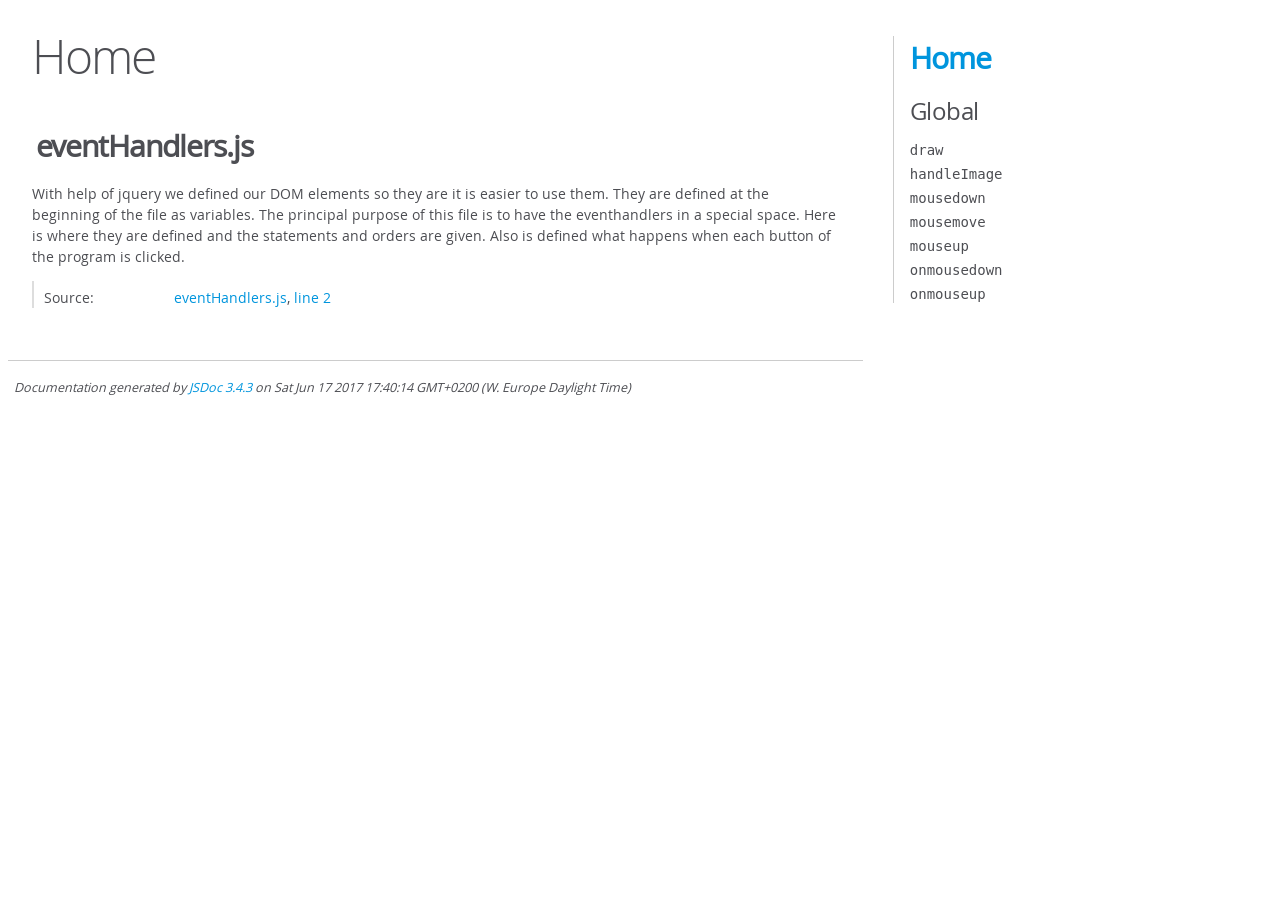
<file: js/JSDoc/Documentation eventHandlers.js/index.html>
<!DOCTYPE html>
<html lang="en">
<head>
    <meta charset="utf-8">
    <title>JSDoc: Home</title>

    <script src="scripts/prettify/prettify.js"> </script>
    <script src="scripts/prettify/lang-css.js"> </script>
    <!--[if lt IE 9]>
      <script src="//html5shiv.googlecode.com/svn/trunk/html5.js"></script>
    <![endif]-->
    <link type="text/css" rel="stylesheet" href="styles/prettify-tomorrow.css">
    <link type="text/css" rel="stylesheet" href="styles/jsdoc-default.css">
</head>

<body>

<div id="main">

    <h1 class="page-title">Home</h1>

    



    


    <h3> </h3>










    












<section>

<header>
    
        <h2>eventHandlers.js</h2>
        
    
</header>

<article>
    <div class="container-overview">
    
        
            <div class="description">With help of jquery we defined our DOM elements so they are it is easier to use them.
They are defined at the beginning of the file as variables.
The principal purpose of this file is to have the eventhandlers in a special space.
Here is where they are defined and the statements and orders are given.
Also is defined what happens when each button of the program is clicked.</div>
        

        


<dl class="details">

    

    

    

    

    

    

    

    

    

    

    

    

    
    <dt class="tag-source">Source:</dt>
    <dd class="tag-source"><ul class="dummy"><li>
        <a href="eventHandlers.js.html">eventHandlers.js</a>, <a href="eventHandlers.js.html#line2">line 2</a>
    </li></ul></dd>
    

    

    

    
</dl>


        
    
    </div>

    

    

    

     

    

    

    

    

    
</article>

</section>




</div>

<nav>
    <h2><a href="index.html">Home</a></h2><h3>Global</h3><ul><li><a href="global.html#draw">draw</a></li><li><a href="global.html#handleImage">handleImage</a></li><li><a href="global.html#mousedown">mousedown</a></li><li><a href="global.html#mousemove">mousemove</a></li><li><a href="global.html#mouseup">mouseup</a></li><li><a href="global.html#onmousedown">onmousedown</a></li><li><a href="global.html#onmouseup">onmouseup</a></li></ul>
</nav>

<br class="clear">

<footer>
    Documentation generated by <a href="https://github.com/jsdoc3/jsdoc">JSDoc 3.4.3</a> on Sat Jun 17 2017 17:40:14 GMT+0200 (W. Europe Daylight Time)
</footer>

<script> prettyPrint(); </script>
<script src="scripts/linenumber.js"> </script>
</body>
</html>
</file>
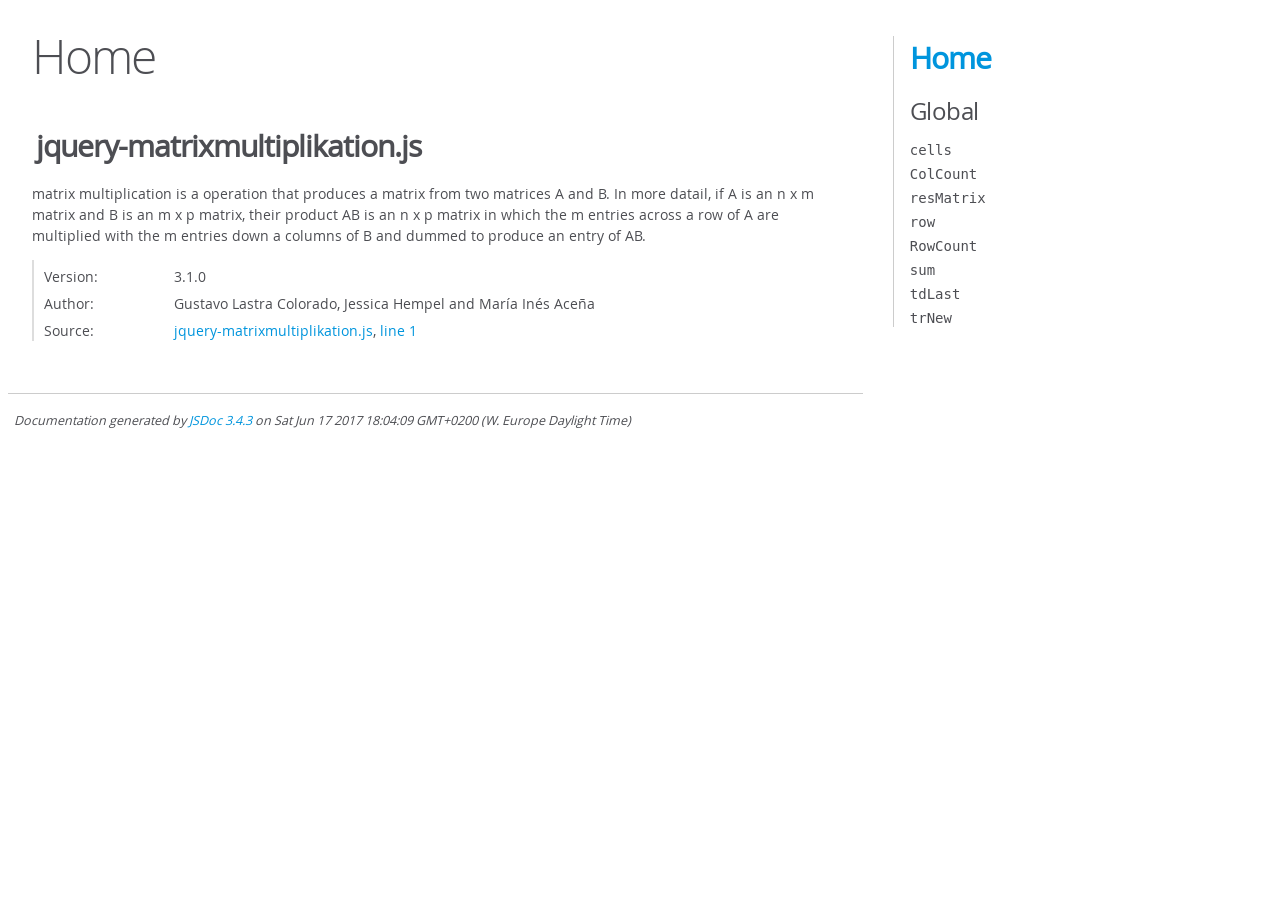
<file: js/JSDoc/Documentation jquery-matrixmultiplikation.js/index.html>
<!DOCTYPE html>
<html lang="en">
<head>
    <meta charset="utf-8">
    <title>JSDoc: Home</title>

    <script src="scripts/prettify/prettify.js"> </script>
    <script src="scripts/prettify/lang-css.js"> </script>
    <!--[if lt IE 9]>
      <script src="//html5shiv.googlecode.com/svn/trunk/html5.js"></script>
    <![endif]-->
    <link type="text/css" rel="stylesheet" href="styles/prettify-tomorrow.css">
    <link type="text/css" rel="stylesheet" href="styles/jsdoc-default.css">
</head>

<body>

<div id="main">

    <h1 class="page-title">Home</h1>

    



    


    <h3> </h3>










    












<section>

<header>
    
        <h2>jquery-matrixmultiplikation.js</h2>
        
    
</header>

<article>
    <div class="container-overview">
    
        
            <div class="description">matrix multiplication is a operation that produces a matrixfrom two matrices A and B. In  more datail, if A is an n x m matrix andB is an m x p matrix, their product AB is an n x p matrix in which them entries across a row of A are multiplied with the m entries down a columnsof B and dummed to produce an entry of AB.</div>
        

        


<dl class="details">

    
    <dt class="tag-version">Version:</dt>
    <dd class="tag-version"><ul class="dummy"><li>3.1.0</li></ul></dd>
    

    

    

    

    

    

    

    

    
    <dt class="tag-author">Author:</dt>
    <dd class="tag-author">
        <ul>
            <li>Gustavo Lastra Colorado, Jessica Hempel and María Inés Aceña</li>
        </ul>
    </dd>
    

    

    

    

    
    <dt class="tag-source">Source:</dt>
    <dd class="tag-source"><ul class="dummy"><li>
        <a href="jquery-matrixmultiplikation.js.html">jquery-matrixmultiplikation.js</a>, <a href="jquery-matrixmultiplikation.js.html#line1">line 1</a>
    </li></ul></dd>
    

    

    

    
</dl>


        
    
    </div>

    

    

    

     

    

    

    

    

    
</article>

</section>




</div>

<nav>
    <h2><a href="index.html">Home</a></h2><h3>Global</h3><ul><li><a href="global.html#cells">cells</a></li><li><a href="global.html#ColCount">ColCount</a></li><li><a href="global.html#resMatrix">resMatrix</a></li><li><a href="global.html#row">row</a></li><li><a href="global.html#RowCount">RowCount</a></li><li><a href="global.html#sum">sum</a></li><li><a href="global.html#tdLast">tdLast</a></li><li><a href="global.html#trNew">trNew</a></li></ul>
</nav>

<br class="clear">

<footer>
    Documentation generated by <a href="https://github.com/jsdoc3/jsdoc">JSDoc 3.4.3</a> on Sat Jun 17 2017 18:04:09 GMT+0200 (W. Europe Daylight Time)
</footer>

<script> prettyPrint(); </script>
<script src="scripts/linenumber.js"> </script>
</body>
</html>
</file>
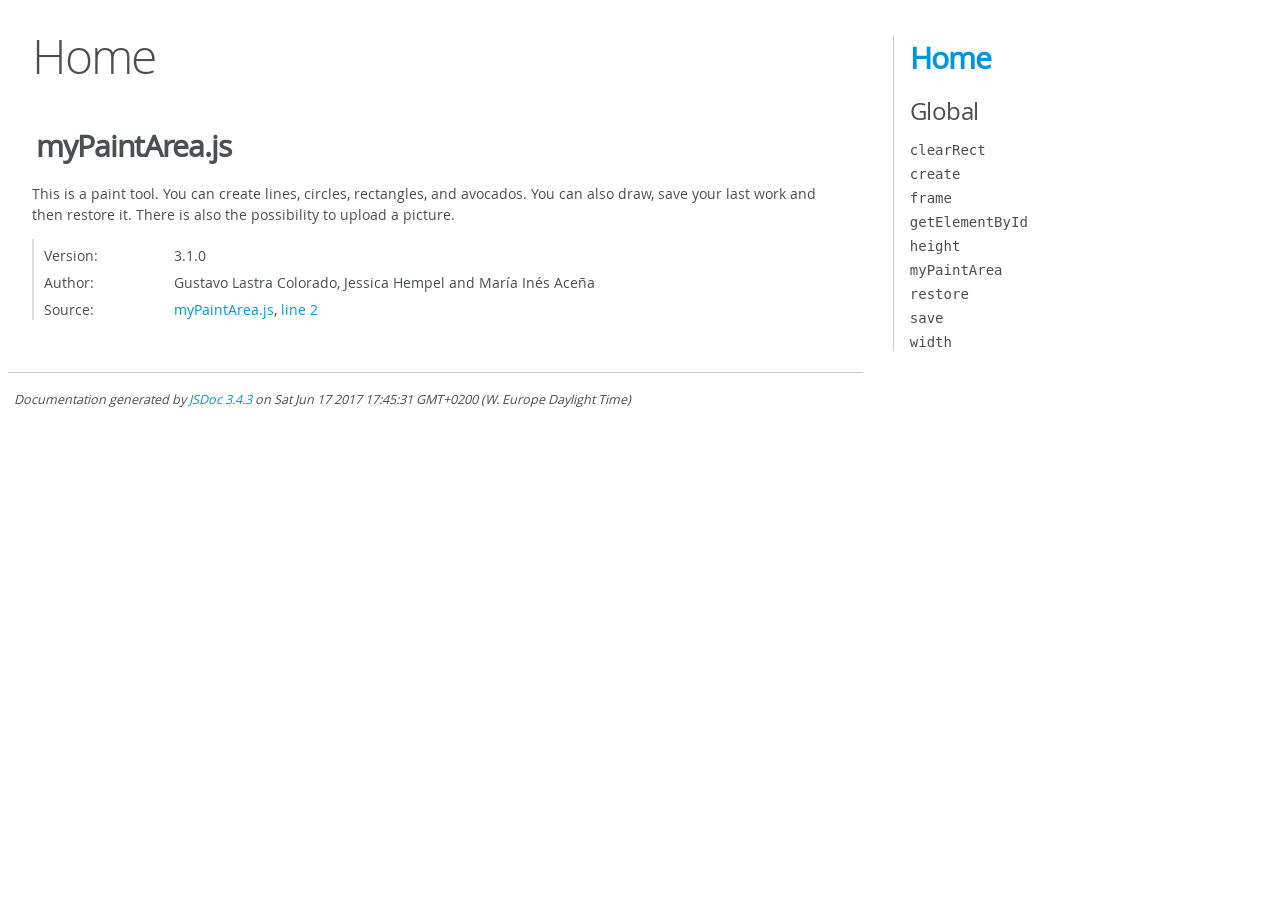
<file: js/JSDoc/Documentation myPaintArea.js/index.html>
<!DOCTYPE html>
<html lang="en">
<head>
    <meta charset="utf-8">
    <title>JSDoc: Home</title>

    <script src="scripts/prettify/prettify.js"> </script>
    <script src="scripts/prettify/lang-css.js"> </script>
    <!--[if lt IE 9]>
      <script src="//html5shiv.googlecode.com/svn/trunk/html5.js"></script>
    <![endif]-->
    <link type="text/css" rel="stylesheet" href="styles/prettify-tomorrow.css">
    <link type="text/css" rel="stylesheet" href="styles/jsdoc-default.css">
</head>

<body>

<div id="main">

    <h1 class="page-title">Home</h1>

    



    


    <h3> </h3>










    












<section>

<header>
    
        <h2>myPaintArea.js</h2>
        
    
</header>

<article>
    <div class="container-overview">
    
        
            <div class="description">This is a paint tool. You can create lines, circles, rectangles,
and avocados. You can also draw, save your last work and then restore it.
There is also the possibility to upload a picture.</div>
        

        


<dl class="details">

    
    <dt class="tag-version">Version:</dt>
    <dd class="tag-version"><ul class="dummy"><li>3.1.0</li></ul></dd>
    

    

    

    

    

    

    

    

    
    <dt class="tag-author">Author:</dt>
    <dd class="tag-author">
        <ul>
            <li>Gustavo Lastra Colorado, Jessica Hempel and María Inés Aceña</li>
        </ul>
    </dd>
    

    

    

    

    
    <dt class="tag-source">Source:</dt>
    <dd class="tag-source"><ul class="dummy"><li>
        <a href="myPaintArea.js.html">myPaintArea.js</a>, <a href="myPaintArea.js.html#line2">line 2</a>
    </li></ul></dd>
    

    

    

    
</dl>


        
    
    </div>

    

    

    

     

    

    

    

    

    
</article>

</section>




</div>

<nav>
    <h2><a href="index.html">Home</a></h2><h3>Global</h3><ul><li><a href="global.html#clearRect">clearRect</a></li><li><a href="global.html#create">create</a></li><li><a href="global.html#frame">frame</a></li><li><a href="global.html#getElementById">getElementById</a></li><li><a href="global.html#height">height</a></li><li><a href="global.html#myPaintArea">myPaintArea</a></li><li><a href="global.html#restore">restore</a></li><li><a href="global.html#save">save</a></li><li><a href="global.html#width">width</a></li></ul>
</nav>

<br class="clear">

<footer>
    Documentation generated by <a href="https://github.com/jsdoc3/jsdoc">JSDoc 3.4.3</a> on Sat Jun 17 2017 17:45:31 GMT+0200 (W. Europe Daylight Time)
</footer>

<script> prettyPrint(); </script>
<script src="scripts/linenumber.js"> </script>
</body>
</html>
</file>
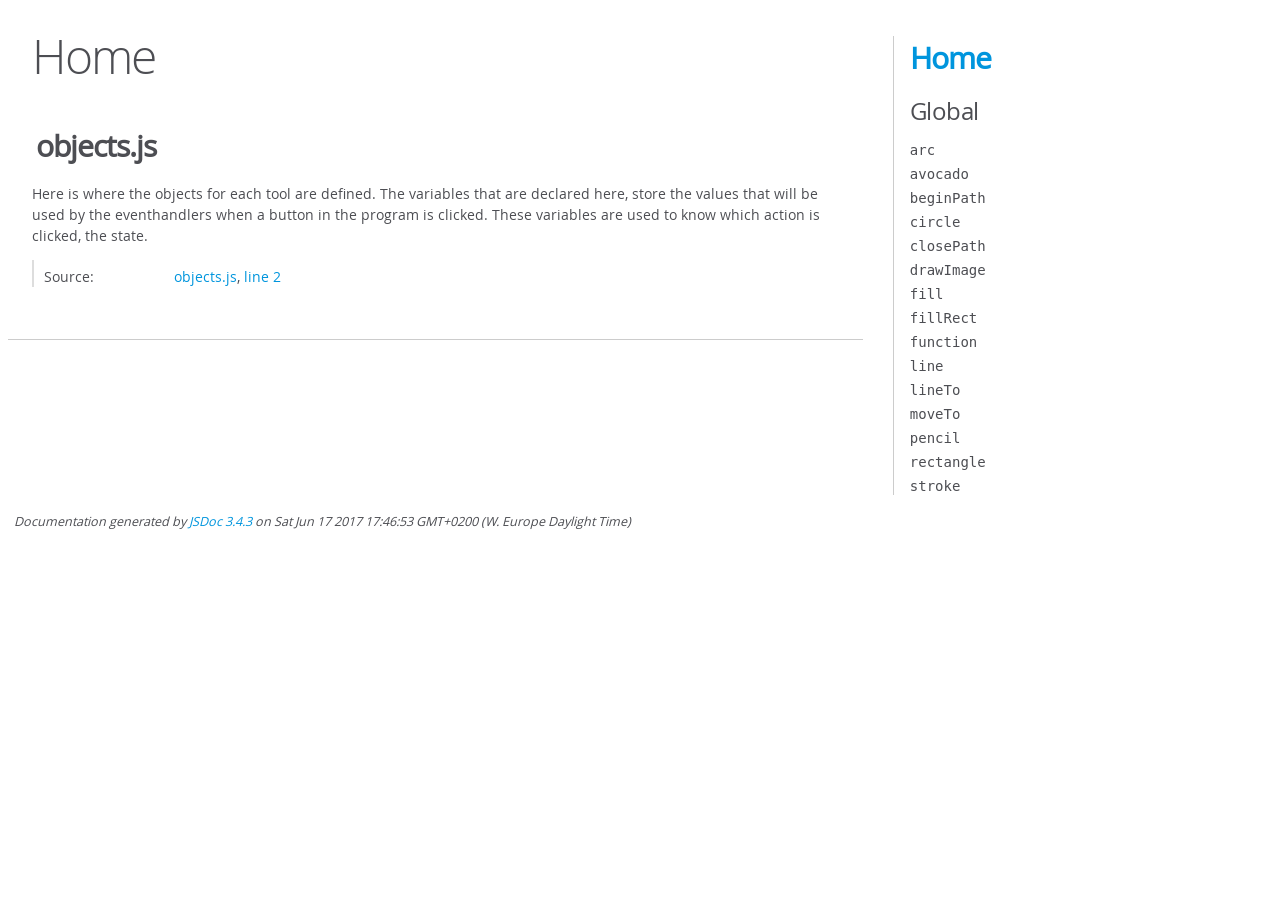
<file: js/JSDoc/Documentation objects.js/index.html>
<!DOCTYPE html>
<html lang="en">
<head>
    <meta charset="utf-8">
    <title>JSDoc: Home</title>

    <script src="scripts/prettify/prettify.js"> </script>
    <script src="scripts/prettify/lang-css.js"> </script>
    <!--[if lt IE 9]>
      <script src="//html5shiv.googlecode.com/svn/trunk/html5.js"></script>
    <![endif]-->
    <link type="text/css" rel="stylesheet" href="styles/prettify-tomorrow.css">
    <link type="text/css" rel="stylesheet" href="styles/jsdoc-default.css">
</head>

<body>

<div id="main">

    <h1 class="page-title">Home</h1>

    



    


    <h3> </h3>










    












<section>

<header>
    
        <h2>objects.js</h2>
        
    
</header>

<article>
    <div class="container-overview">
    
        
            <div class="description">Here is where the objects for each tool are defined.
The variables that are declared here, store the values that will be used
by the eventhandlers when a button in the program is clicked. These variables
are used to know which action is clicked, the state.</div>
        

        


<dl class="details">

    

    

    

    

    

    

    

    

    

    

    

    

    
    <dt class="tag-source">Source:</dt>
    <dd class="tag-source"><ul class="dummy"><li>
        <a href="objects.js.html">objects.js</a>, <a href="objects.js.html#line2">line 2</a>
    </li></ul></dd>
    

    

    

    
</dl>


        
    
    </div>

    

    

    

     

    

    

    

    

    
</article>

</section>




</div>

<nav>
    <h2><a href="index.html">Home</a></h2><h3>Global</h3><ul><li><a href="global.html#arc">arc</a></li><li><a href="global.html#avocado">avocado</a></li><li><a href="global.html#beginPath">beginPath</a></li><li><a href="global.html#circle">circle</a></li><li><a href="global.html#closePath">closePath</a></li><li><a href="global.html#drawImage">drawImage</a></li><li><a href="global.html#fill">fill</a></li><li><a href="global.html#fillRect">fillRect</a></li><li><a href="global.html#function">function</a></li><li><a href="global.html#line">line</a></li><li><a href="global.html#lineTo">lineTo</a></li><li><a href="global.html#moveTo">moveTo</a></li><li><a href="global.html#pencil">pencil</a></li><li><a href="global.html#rectangle">rectangle</a></li><li><a href="global.html#stroke">stroke</a></li></ul>
</nav>

<br class="clear">

<footer>
    Documentation generated by <a href="https://github.com/jsdoc3/jsdoc">JSDoc 3.4.3</a> on Sat Jun 17 2017 17:46:53 GMT+0200 (W. Europe Daylight Time)
</footer>

<script> prettyPrint(); </script>
<script src="scripts/linenumber.js"> </script>
</body>
</html>
</file>
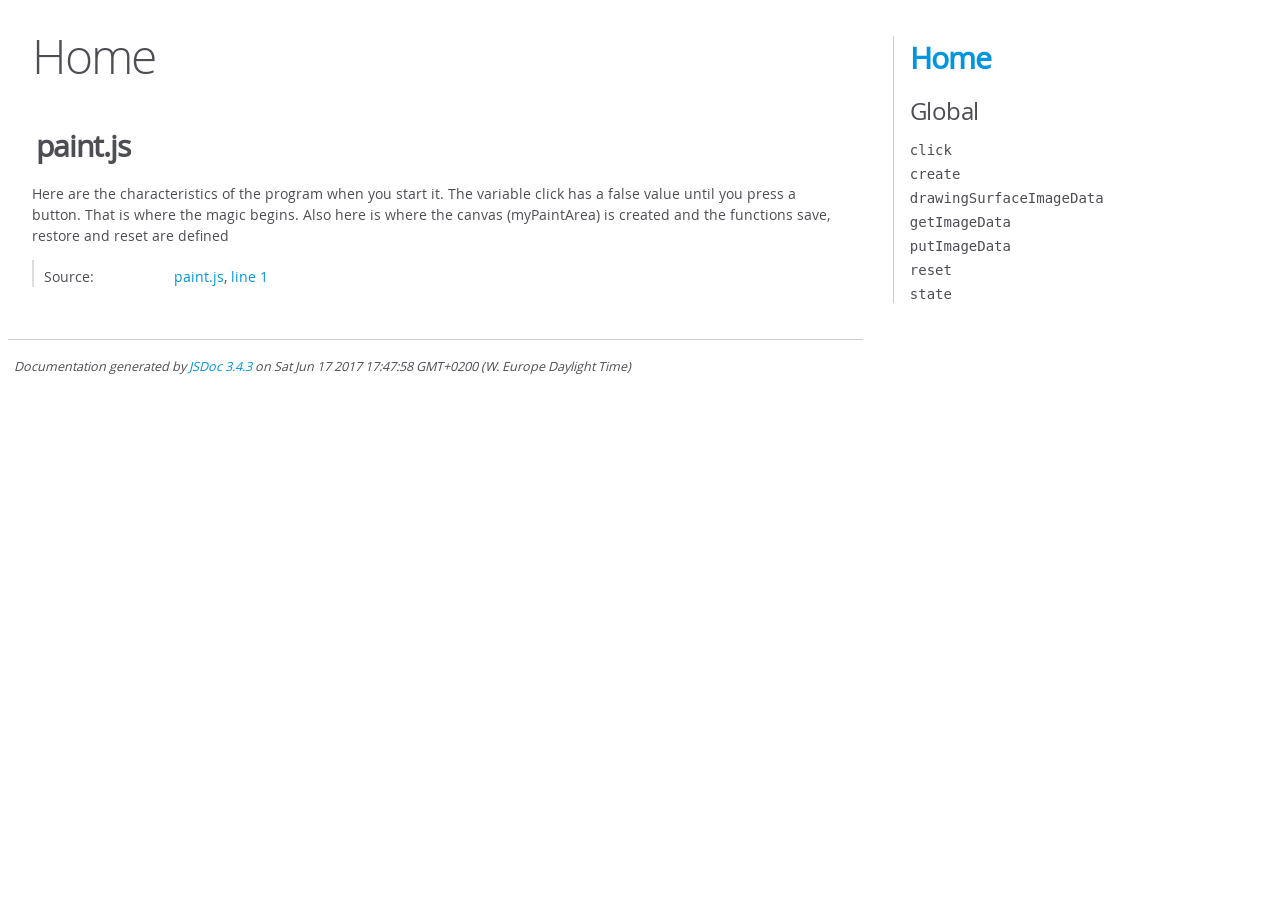
<file: js/JSDoc/Documentation paint.js/index.html>
<!DOCTYPE html>
<html lang="en">
<head>
    <meta charset="utf-8">
    <title>JSDoc: Home</title>

    <script src="scripts/prettify/prettify.js"> </script>
    <script src="scripts/prettify/lang-css.js"> </script>
    <!--[if lt IE 9]>
      <script src="//html5shiv.googlecode.com/svn/trunk/html5.js"></script>
    <![endif]-->
    <link type="text/css" rel="stylesheet" href="styles/prettify-tomorrow.css">
    <link type="text/css" rel="stylesheet" href="styles/jsdoc-default.css">
</head>

<body>

<div id="main">

    <h1 class="page-title">Home</h1>

    



    


    <h3> </h3>










    












<section>

<header>
    
        <h2>paint.js</h2>
        
    
</header>

<article>
    <div class="container-overview">
    
        
            <div class="description">Here are the characteristics of the program when you start it.
The variable click has a false value until you press a button. That is where the
magic begins.

Also here is where the canvas (myPaintArea) is created and
the functions save, restore and reset are defined</div>
        

        


<dl class="details">

    

    

    

    

    

    

    

    

    

    

    

    

    
    <dt class="tag-source">Source:</dt>
    <dd class="tag-source"><ul class="dummy"><li>
        <a href="paint.js.html">paint.js</a>, <a href="paint.js.html#line1">line 1</a>
    </li></ul></dd>
    

    

    

    
</dl>


        
    
    </div>

    

    

    

     

    

    

    

    

    
</article>

</section>




</div>

<nav>
    <h2><a href="index.html">Home</a></h2><h3>Global</h3><ul><li><a href="global.html#click">click</a></li><li><a href="global.html#create">create</a></li><li><a href="global.html#drawingSurfaceImageData">drawingSurfaceImageData</a></li><li><a href="global.html#getImageData">getImageData</a></li><li><a href="global.html#putImageData">putImageData</a></li><li><a href="global.html#reset">reset</a></li><li><a href="global.html#state">state</a></li></ul>
</nav>

<br class="clear">

<footer>
    Documentation generated by <a href="https://github.com/jsdoc3/jsdoc">JSDoc 3.4.3</a> on Sat Jun 17 2017 17:47:58 GMT+0200 (W. Europe Daylight Time)
</footer>

<script> prettyPrint(); </script>
<script src="scripts/linenumber.js"> </script>
</body>
</html>
</file>
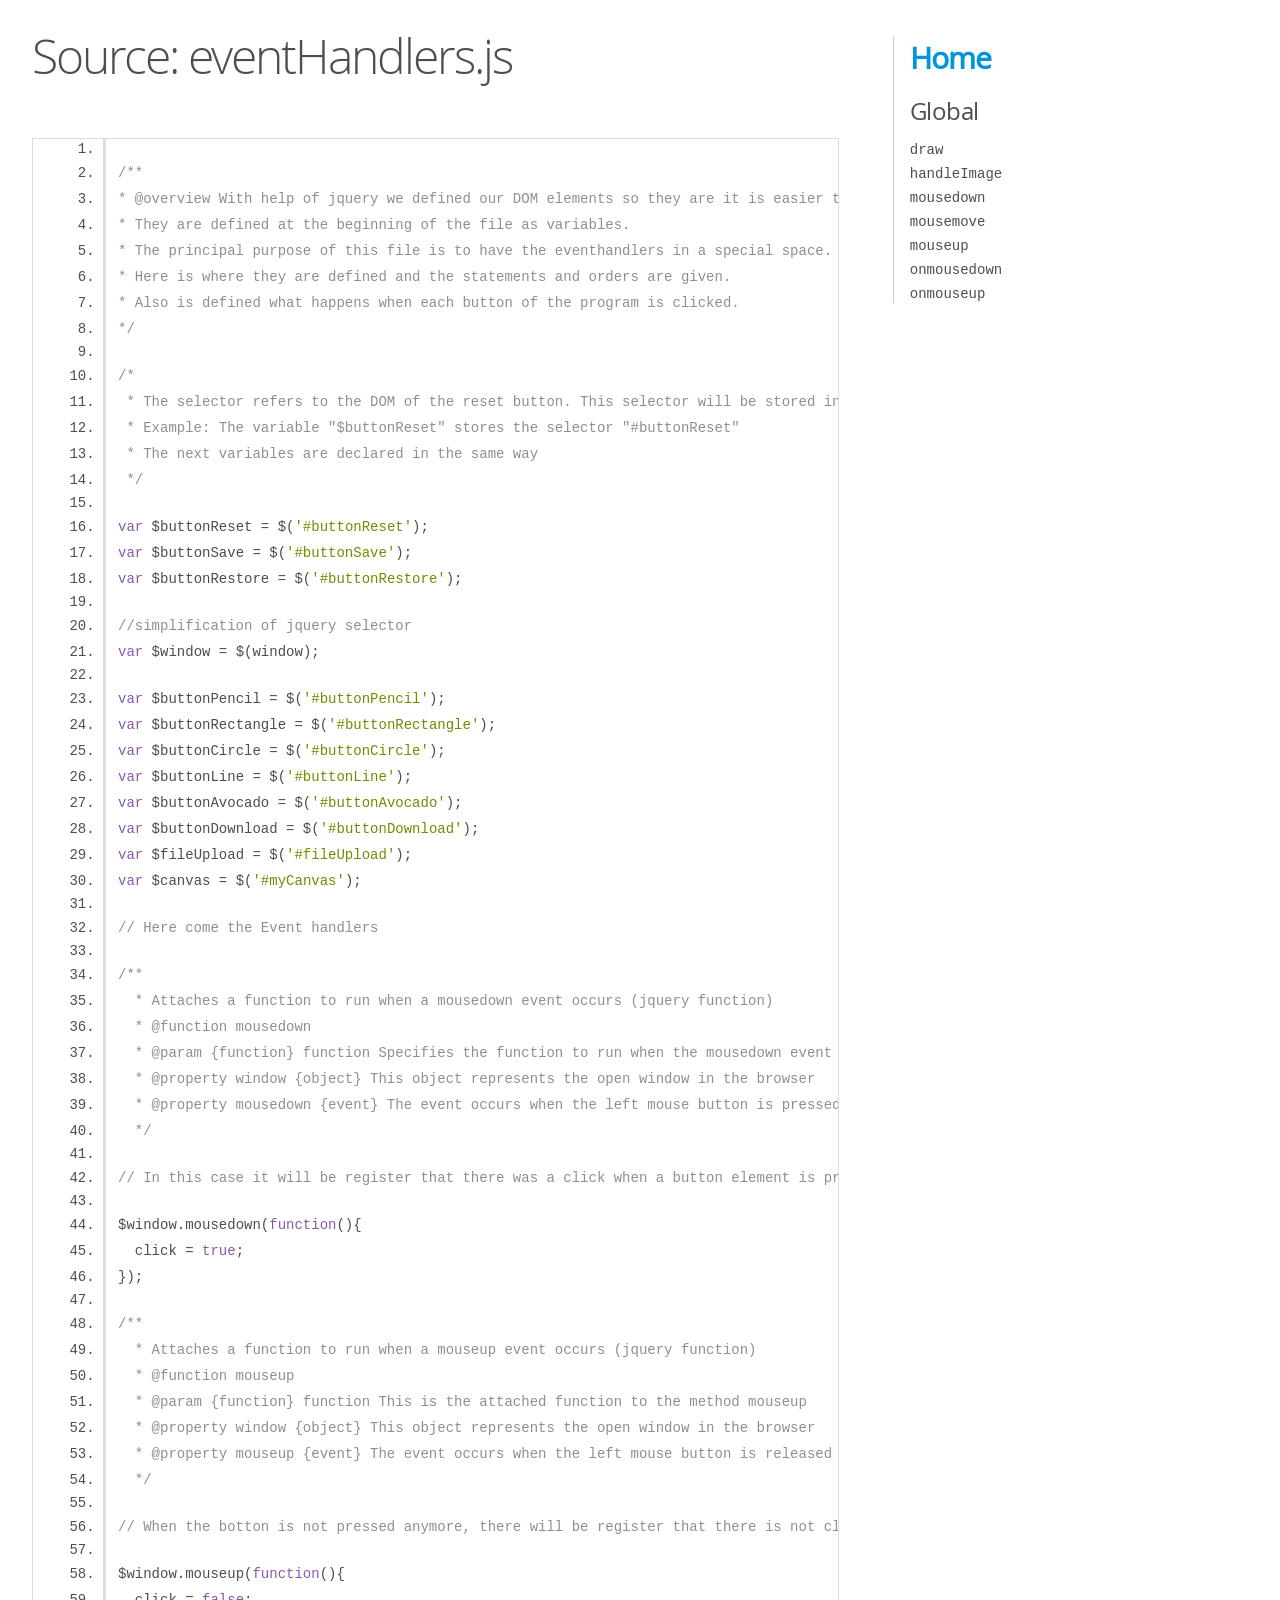
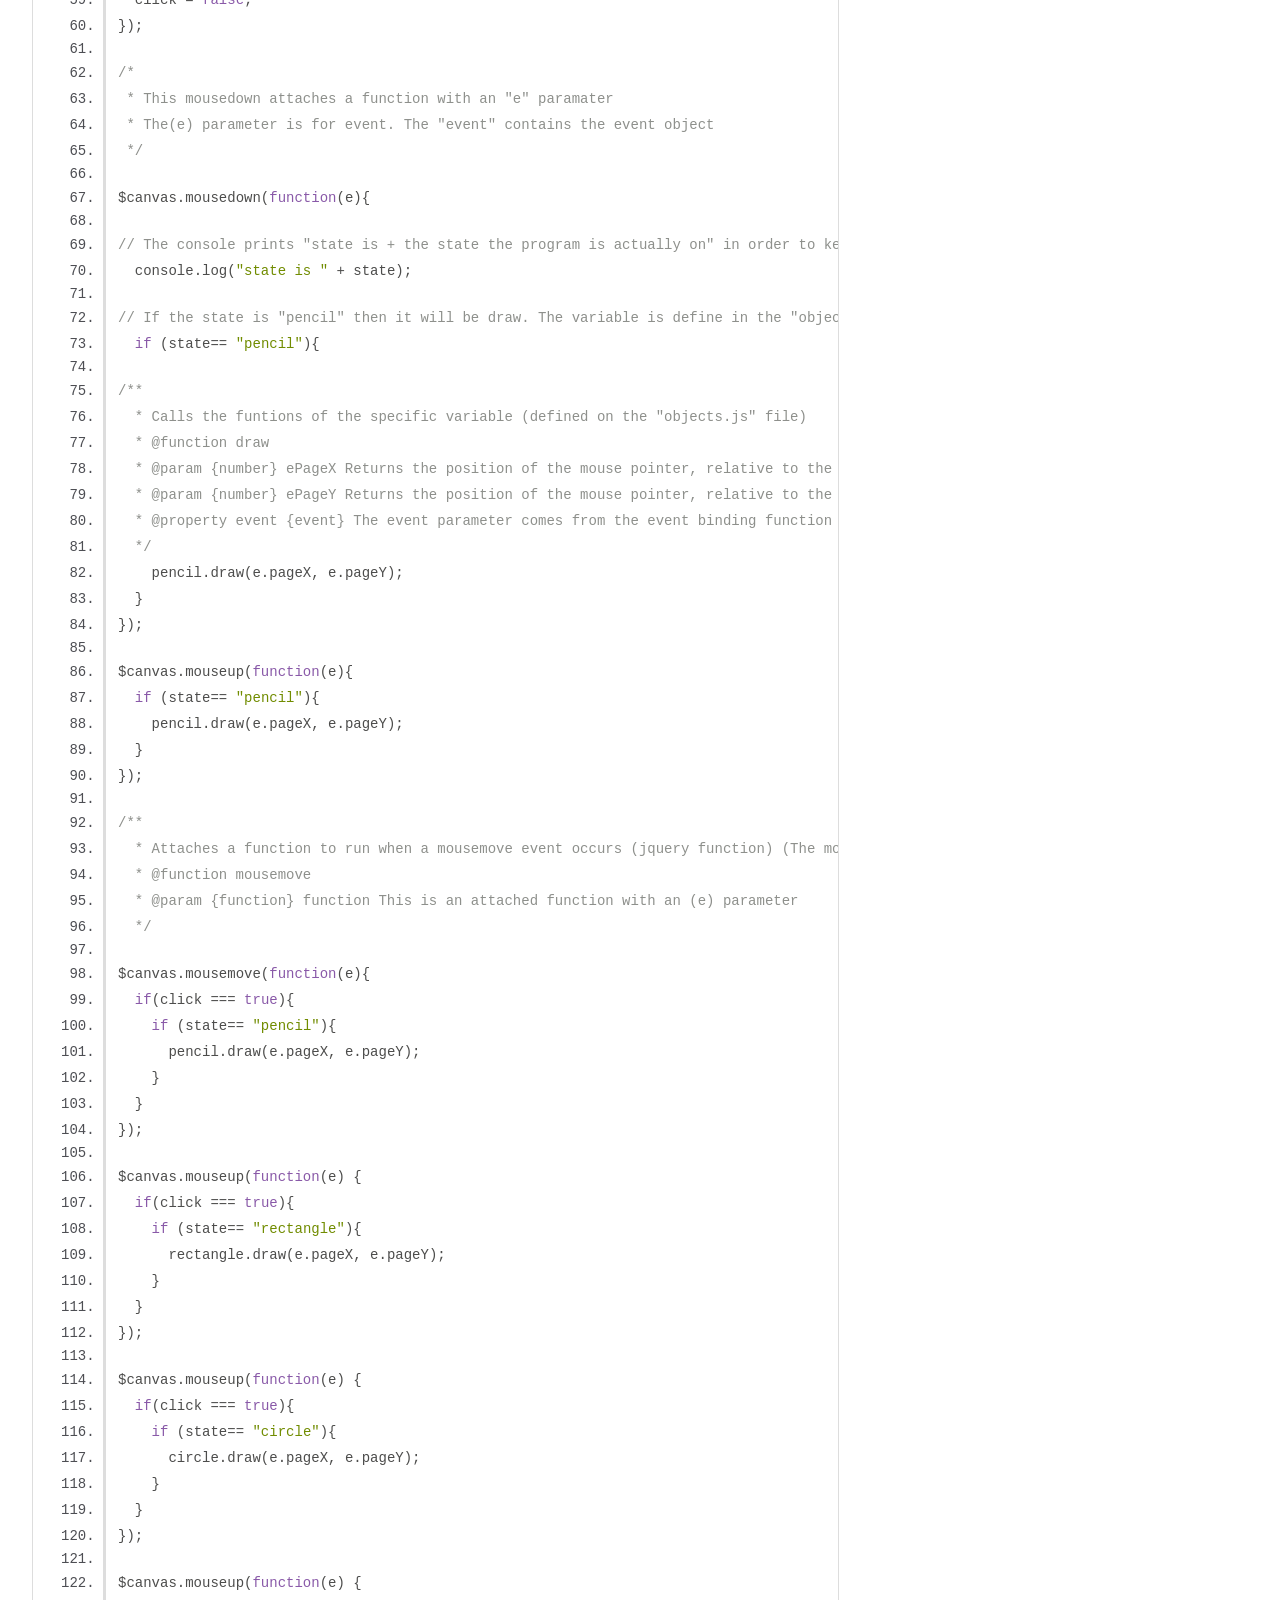
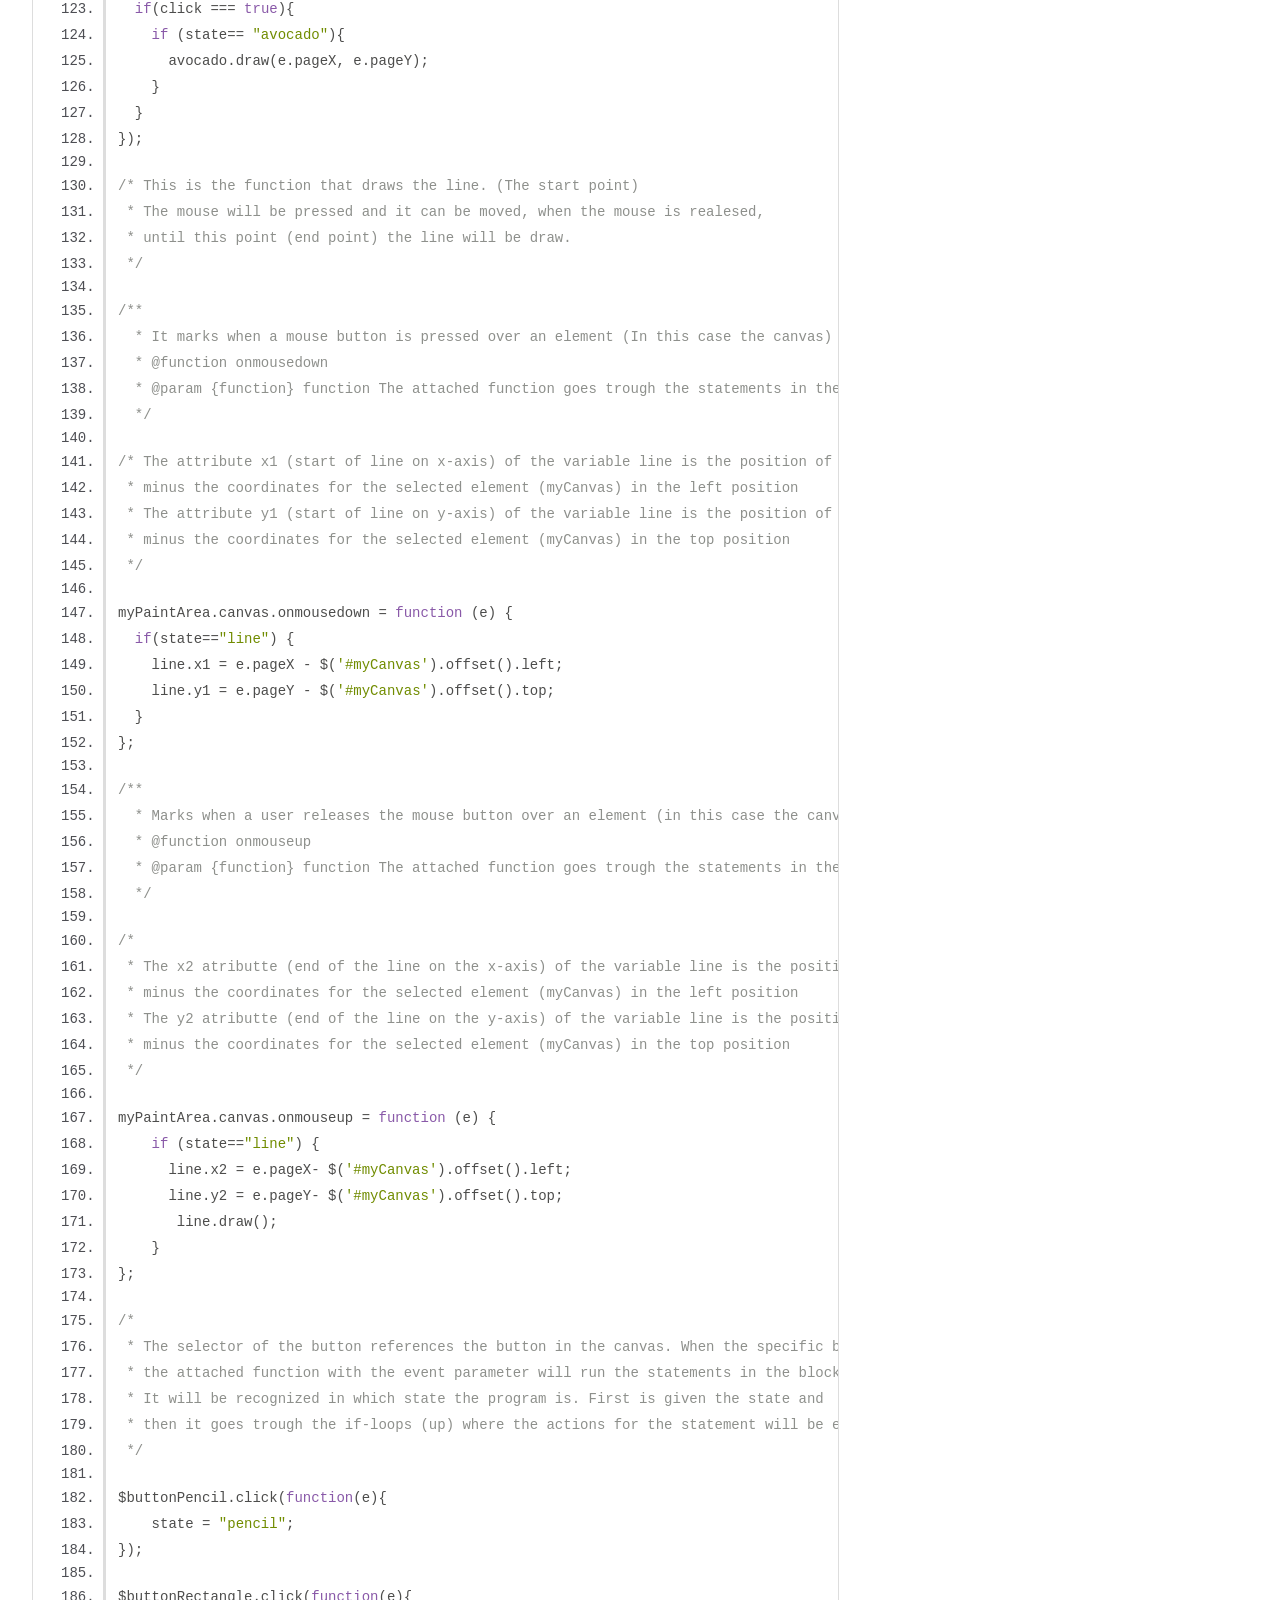
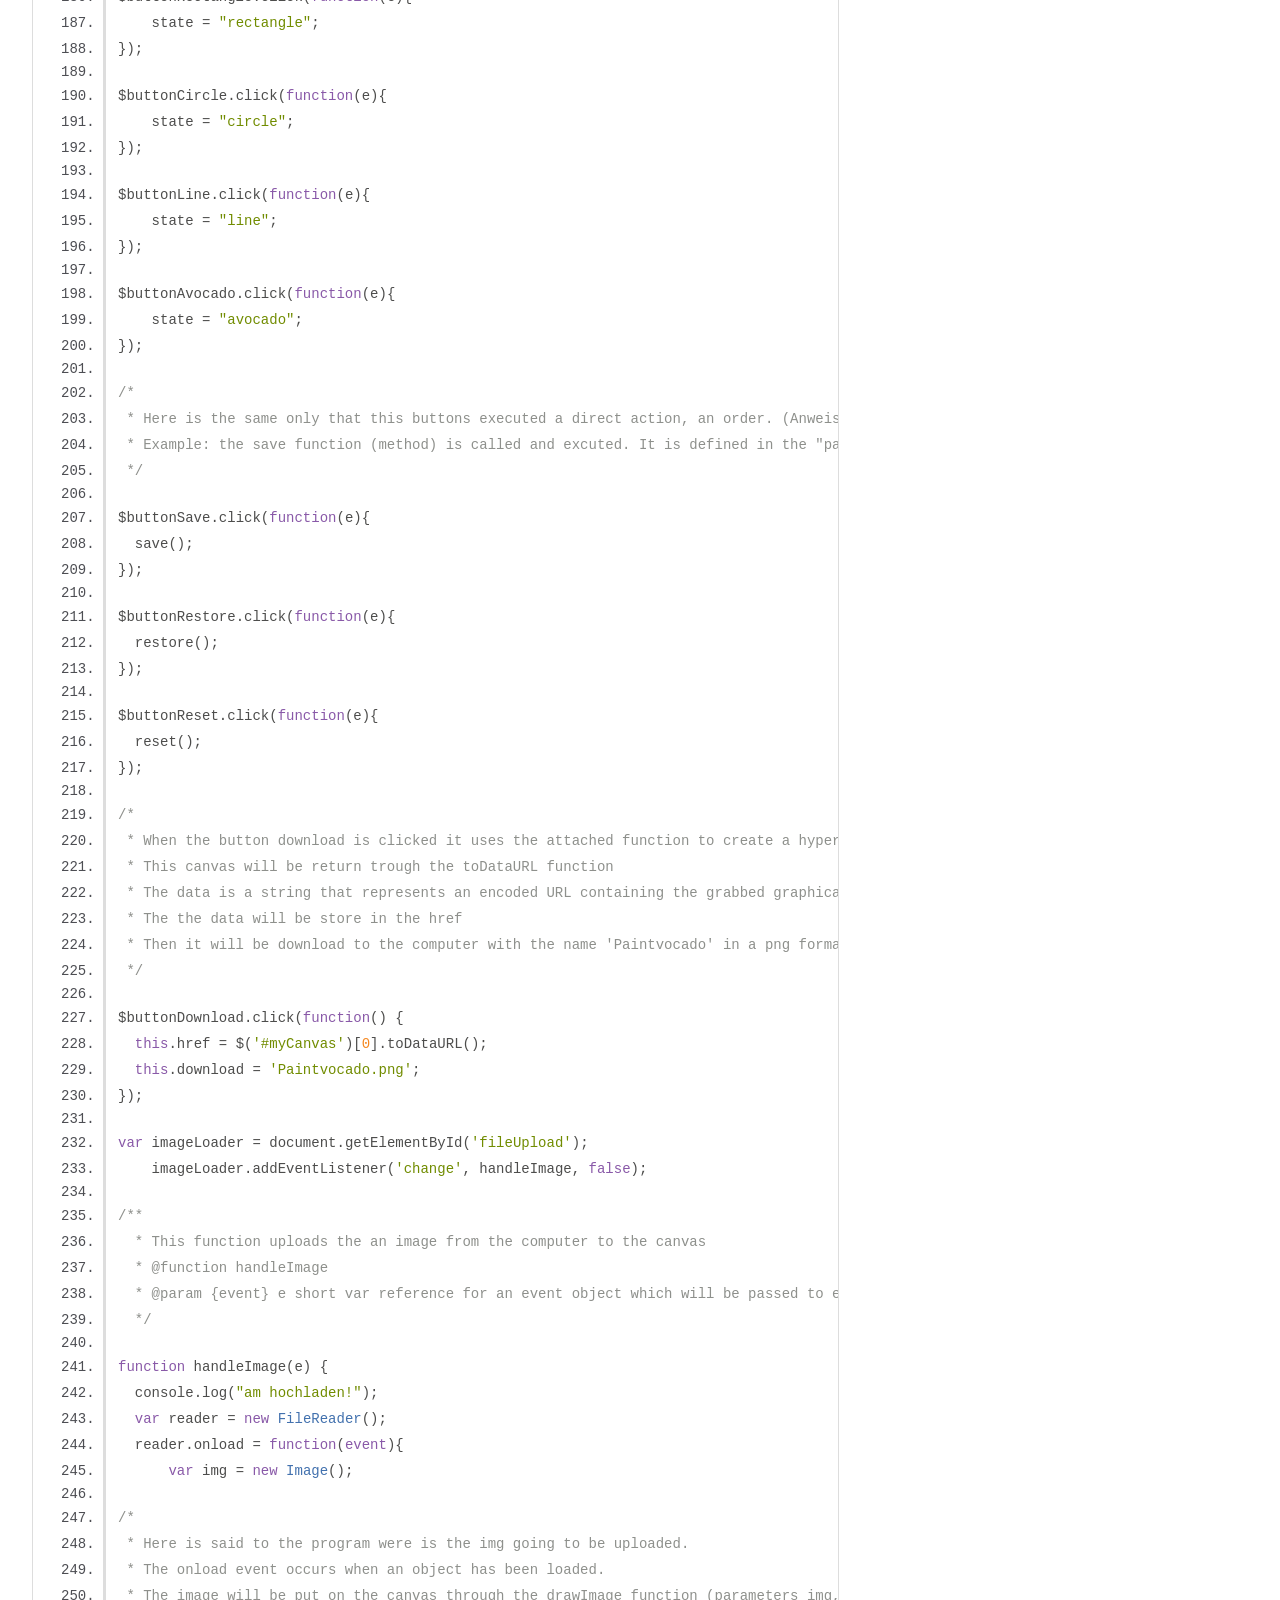
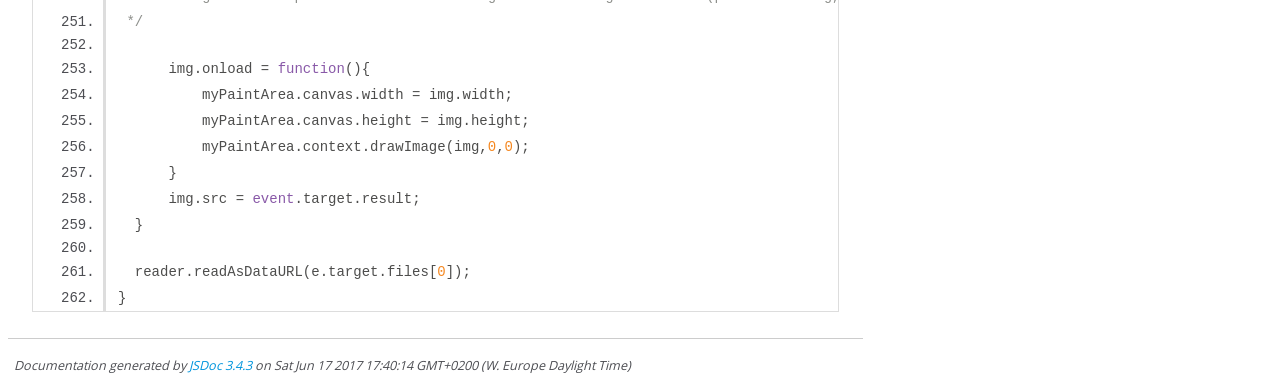
<file: js/JSDoc/Documentation eventHandlers.js/eventHandlers.js.html>
<!DOCTYPE html>
<html lang="en">
<head>
    <meta charset="utf-8">
    <title>JSDoc: Source: eventHandlers.js</title>

    <script src="scripts/prettify/prettify.js"> </script>
    <script src="scripts/prettify/lang-css.js"> </script>
    <!--[if lt IE 9]>
      <script src="//html5shiv.googlecode.com/svn/trunk/html5.js"></script>
    <![endif]-->
    <link type="text/css" rel="stylesheet" href="styles/prettify-tomorrow.css">
    <link type="text/css" rel="stylesheet" href="styles/jsdoc-default.css">
</head>

<body>

<div id="main">

    <h1 class="page-title">Source: eventHandlers.js</h1>

    



    
    <section>
        <article>
            <pre class="prettyprint source linenums"><code>
/**
* @overview With help of jquery we defined our DOM elements so they are it is easier to use them.
* They are defined at the beginning of the file as variables.
* The principal purpose of this file is to have the eventhandlers in a special space.
* Here is where they are defined and the statements and orders are given.
* Also is defined what happens when each button of the program is clicked.
*/

/*
 * The selector refers to the DOM of the reset button. This selector will be stored in the variable
 * Example: The variable "$buttonReset" stores the selector "#buttonReset"
 * The next variables are declared in the same way
 */

var $buttonReset = $('#buttonReset');
var $buttonSave = $('#buttonSave');
var $buttonRestore = $('#buttonRestore');

//simplification of jquery selector
var $window = $(window);

var $buttonPencil = $('#buttonPencil');
var $buttonRectangle = $('#buttonRectangle');
var $buttonCircle = $('#buttonCircle');
var $buttonLine = $('#buttonLine');
var $buttonAvocado = $('#buttonAvocado');
var $buttonDownload = $('#buttonDownload');
var $fileUpload = $('#fileUpload');
var $canvas = $('#myCanvas');

// Here come the Event handlers

/**
  * Attaches a function to run when a mousedown event occurs (jquery function)
  * @function mousedown
  * @param {function} function Specifies the function to run when the mousedown event is triggered
  * @property window {object} This object represents the open window in the browser
  * @property mousedown {event} The event occurs when the left mouse button is pressed over the selected element
  */

// In this case it will be register that there was a click when a button element is pressed

$window.mousedown(function(){
  click = true;
});

/**
  * Attaches a function to run when a mouseup event occurs (jquery function)
  * @function mouseup
  * @param {function} function This is the attached function to the method mouseup
  * @property window {object} This object represents the open window in the browser
  * @property mouseup {event} The event occurs when the left mouse button is released over the selected element
  */

// When the botton is not pressed anymore, there will be register that there is not click anymore = false

$window.mouseup(function(){
  click = false;
});

/*
 * This mousedown attaches a function with an "e" paramater
 * The(e) parameter is for event. The "event" contains the event object
 */

$canvas.mousedown(function(e){

// The console prints "state is + the state the program is actually on" in order to keep track if the function works or not
  console.log("state is " + state);

// If the state is "pencil" then it will be draw. The variable is define in the "objects.js" file
  if (state== "pencil"){

/**
  * Calls the funtions of the specific variable (defined on the "objects.js" file)
  * @function draw
  * @param {number} ePageX Returns the position of the mouse pointer, relative to the left edge of the document
  * @param {number} ePageY Returns the position of the mouse pointer, relative to the top edge of the document
  * @property event {event} The event parameter comes from the event binding function
  */
    pencil.draw(e.pageX, e.pageY);
  }
});

$canvas.mouseup(function(e){
  if (state== "pencil"){
    pencil.draw(e.pageX, e.pageY);
  }
});

/**
  * Attaches a function to run when a mousemove event occurs (jquery function) (The mousemove event occurs whenever the mouse pointer moves within the selected element)
  * @function mousemove
  * @param {function} function This is an attached function with an (e) parameter
  */

$canvas.mousemove(function(e){
  if(click === true){
    if (state== "pencil"){
      pencil.draw(e.pageX, e.pageY);
    }
  }
});

$canvas.mouseup(function(e) {
  if(click === true){
    if (state== "rectangle"){
      rectangle.draw(e.pageX, e.pageY);
    }
  }
});

$canvas.mouseup(function(e) {
  if(click === true){
    if (state== "circle"){
      circle.draw(e.pageX, e.pageY);
    }
  }
});

$canvas.mouseup(function(e) {
  if(click === true){
    if (state== "avocado"){
      avocado.draw(e.pageX, e.pageY);
    }
  }
});

/* This is the function that draws the line. (The start point)
 * The mouse will be pressed and it can be moved, when the mouse is realesed,
 * until this point (end point) the line will be draw.
 */

/**
  * It marks when a mouse button is pressed over an element (In this case the canvas)
  * @function onmousedown
  * @param {function} function The attached function goes trough the statements in the block and has the value of the event
  */

/* The attribute x1 (start of line on x-axis) of the variable line is the position of the mouse pointer, relative to the left edge of the document
 * minus the coordinates for the selected element (myCanvas) in the left position
 * The attribute y1 (start of line on y-axis) of the variable line is the position of the mouse pointer, relative to the top edge of the document
 * minus the coordinates for the selected element (myCanvas) in the top position
 */

myPaintArea.canvas.onmousedown = function (e) {
  if(state=="line") {
    line.x1 = e.pageX - $('#myCanvas').offset().left;
    line.y1 = e.pageY - $('#myCanvas').offset().top;
  }
};

/**
  * Marks when a user releases the mouse button over an element (in this case the canvas)
  * @function onmouseup
  * @param {function} function The attached function goes trough the statements in the block and has the value of the event
  */

/*
 * The x2 atributte (end of the line on the x-axis) of the variable line is the position of the mouse pointer (relative to the left edge)
 * minus the coordinates for the selected element (myCanvas) in the left position
 * The y2 atributte (end of the line on the y-axis) of the variable line is the position of the mouse pointer (relative to the top edge)
 * minus the coordinates for the selected element (myCanvas) in the top position
 */

myPaintArea.canvas.onmouseup = function (e) {
    if (state=="line") {
      line.x2 = e.pageX- $('#myCanvas').offset().left;
      line.y2 = e.pageY- $('#myCanvas').offset().top;
       line.draw();
    }
};

/*
 * The selector of the button references the button in the canvas. When the specific button is clicked
 * the attached function with the event parameter will run the statements in the block.
 * It will be recognized in which state the program is. First is given the state and
 * then it goes trough the if-loops (up) where the actions for the statement will be executed
 */

$buttonPencil.click(function(e){
    state = "pencil";
});

$buttonRectangle.click(function(e){
    state = "rectangle";
});

$buttonCircle.click(function(e){
    state = "circle";
});

$buttonLine.click(function(e){
    state = "line";
});

$buttonAvocado.click(function(e){
    state = "avocado";
});

/*
 * Here is the same only that this buttons executed a direct action, an order. (Anweisung)
 * Example: the save function (method) is called and excuted. It is defined in the "paint.js" file
 */

$buttonSave.click(function(e){
  save();
});

$buttonRestore.click(function(e){
  restore();
});

$buttonReset.click(function(e){
  reset();
});

/*
 * When the button download is clicked it uses the attached function to create a hyperreference of the canvas.
 * This canvas will be return trough the toDataURL function
 * The data is a string that represents an encoded URL containing the grabbed graphical data
 * The the data will be store in the href
 * Then it will be download to the computer with the name 'Paintvocado' in a png format.
 */

$buttonDownload.click(function() {
  this.href = $('#myCanvas')[0].toDataURL();
  this.download = 'Paintvocado.png';
});

var imageLoader = document.getElementById('fileUpload');
    imageLoader.addEventListener('change', handleImage, false);

/**
  * This function uploads the an image from the computer to the canvas
  * @function handleImage
  * @param {event} e short var reference for an event object which will be passed to event handlers.
  */

function handleImage(e) {
  console.log("am hochladen!");
  var reader = new FileReader();
  reader.onload = function(event){
      var img = new Image();

/*
 * Here is said to the program were is the img going to be uploaded.
 * The onload event occurs when an object has been loaded.
 * The image will be put on the canvas through the drawImage function (parameters img, x, y)
 */

      img.onload = function(){
          myPaintArea.canvas.width = img.width;
          myPaintArea.canvas.height = img.height;
          myPaintArea.context.drawImage(img,0,0);
      }
      img.src = event.target.result;
  }

  reader.readAsDataURL(e.target.files[0]);
}
</code></pre>
        </article>
    </section>




</div>

<nav>
    <h2><a href="index.html">Home</a></h2><h3>Global</h3><ul><li><a href="global.html#draw">draw</a></li><li><a href="global.html#handleImage">handleImage</a></li><li><a href="global.html#mousedown">mousedown</a></li><li><a href="global.html#mousemove">mousemove</a></li><li><a href="global.html#mouseup">mouseup</a></li><li><a href="global.html#onmousedown">onmousedown</a></li><li><a href="global.html#onmouseup">onmouseup</a></li></ul>
</nav>

<br class="clear">

<footer>
    Documentation generated by <a href="https://github.com/jsdoc3/jsdoc">JSDoc 3.4.3</a> on Sat Jun 17 2017 17:40:14 GMT+0200 (W. Europe Daylight Time)
</footer>

<script> prettyPrint(); </script>
<script src="scripts/linenumber.js"> </script>
</body>
</html>
</file>
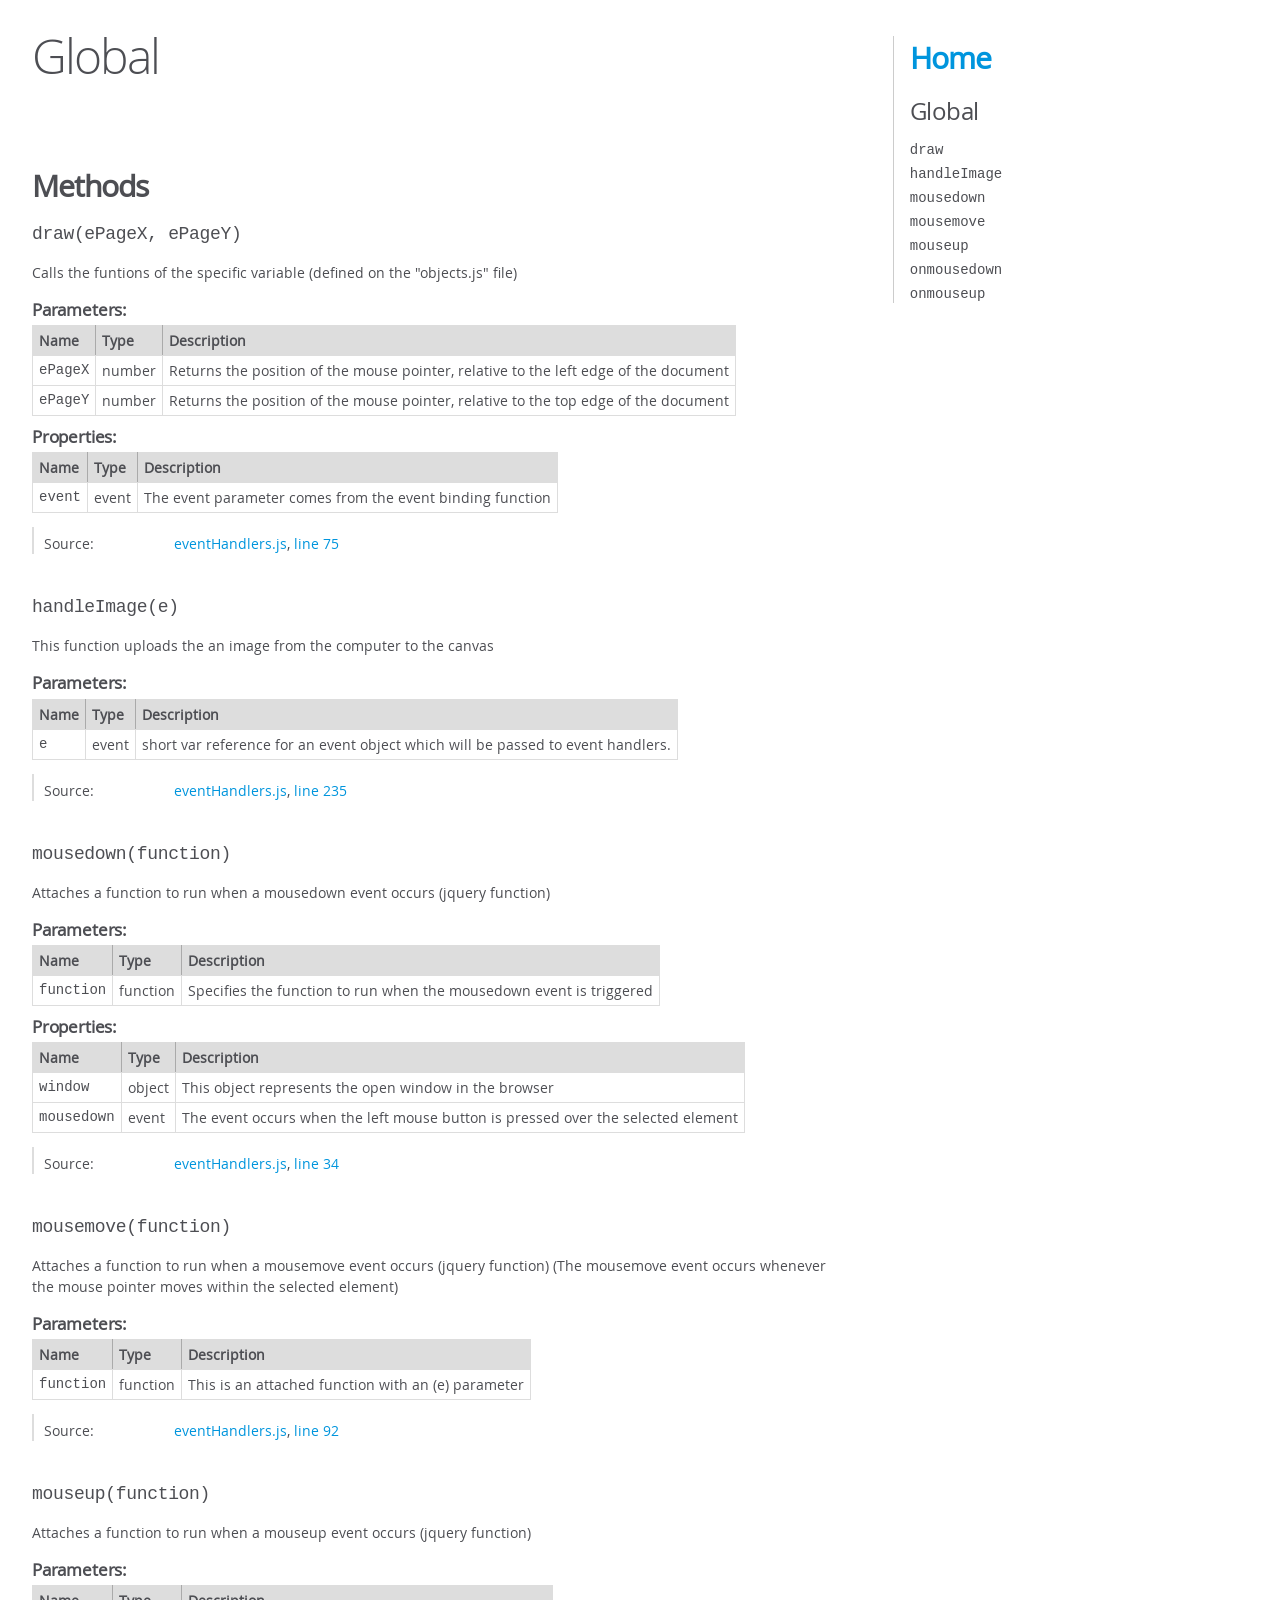
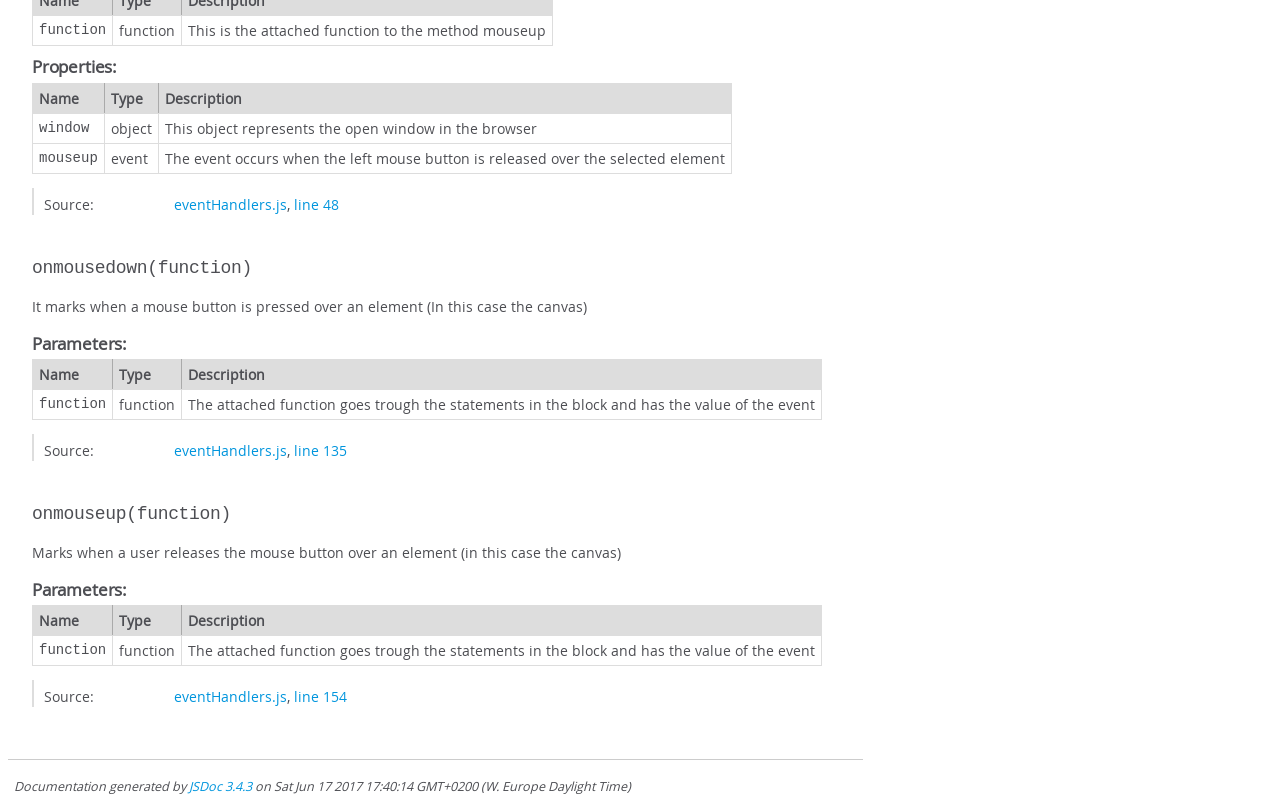
<file: js/JSDoc/Documentation eventHandlers.js/global.html>
<!DOCTYPE html>
<html lang="en">
<head>
    <meta charset="utf-8">
    <title>JSDoc: Global</title>

    <script src="scripts/prettify/prettify.js"> </script>
    <script src="scripts/prettify/lang-css.js"> </script>
    <!--[if lt IE 9]>
      <script src="//html5shiv.googlecode.com/svn/trunk/html5.js"></script>
    <![endif]-->
    <link type="text/css" rel="stylesheet" href="styles/prettify-tomorrow.css">
    <link type="text/css" rel="stylesheet" href="styles/jsdoc-default.css">
</head>

<body>

<div id="main">

    <h1 class="page-title">Global</h1>

    




<section>

<header>
    
        <h2></h2>
        
    
</header>

<article>
    <div class="container-overview">
    
        

        


<dl class="details">

    

    

    

    

    

    

    

    

    

    

    

    

    

    

    

    
</dl>


        
    
    </div>

    

    

    

     

    

    

    
        <h3 class="subsection-title">Methods</h3>

        
            

    

    <h4 class="name" id="draw"><span class="type-signature"></span>draw<span class="signature">(ePageX, ePageY)</span><span class="type-signature"></span></h4>

    



<div class="description">
    Calls the funtions of the specific variable (defined on the "objects.js" file)
</div>









    <h5>Parameters:</h5>
    

<table class="params">
    <thead>
    <tr>
        
        <th>Name</th>
        

        <th>Type</th>

        

        

        <th class="last">Description</th>
    </tr>
    </thead>

    <tbody>
    

        <tr>
            
                <td class="name"><code>ePageX</code></td>
            

            <td class="type">
            
                
<span class="param-type">number</span>


            
            </td>

            

            

            <td class="description last">Returns the position of the mouse pointer, relative to the left edge of the document</td>
        </tr>

    

        <tr>
            
                <td class="name"><code>ePageY</code></td>
            

            <td class="type">
            
                
<span class="param-type">number</span>


            
            </td>

            

            

            <td class="description last">Returns the position of the mouse pointer, relative to the top edge of the document</td>
        </tr>

    
    </tbody>
</table>






    <h5 class="subsection-title">Properties:</h5>

    

<table class="props">
    <thead>
    <tr>
        
        <th>Name</th>
        

        <th>Type</th>

        

        

        <th class="last">Description</th>
    </tr>
    </thead>

    <tbody>
    

        <tr>
            
                <td class="name"><code>event</code></td>
            

            <td class="type">
            
                
<span class="param-type">event</span>


            
            </td>

            

            

            <td class="description last">The event parameter comes from the event binding function</td>
        </tr>

    
    </tbody>
</table>




<dl class="details">

    

    

    

    

    

    

    

    

    

    

    

    

    
    <dt class="tag-source">Source:</dt>
    <dd class="tag-source"><ul class="dummy"><li>
        <a href="eventHandlers.js.html">eventHandlers.js</a>, <a href="eventHandlers.js.html#line75">line 75</a>
    </li></ul></dd>
    

    

    

    
</dl>
















        
            

    

    <h4 class="name" id="handleImage"><span class="type-signature"></span>handleImage<span class="signature">(e)</span><span class="type-signature"></span></h4>

    



<div class="description">
    This function uploads the an image from the computer to the canvas
</div>









    <h5>Parameters:</h5>
    

<table class="params">
    <thead>
    <tr>
        
        <th>Name</th>
        

        <th>Type</th>

        

        

        <th class="last">Description</th>
    </tr>
    </thead>

    <tbody>
    

        <tr>
            
                <td class="name"><code>e</code></td>
            

            <td class="type">
            
                
<span class="param-type">event</span>


            
            </td>

            

            

            <td class="description last">short var reference for an event object which will be passed to event handlers.</td>
        </tr>

    
    </tbody>
</table>






<dl class="details">

    

    

    

    

    

    

    

    

    

    

    

    

    
    <dt class="tag-source">Source:</dt>
    <dd class="tag-source"><ul class="dummy"><li>
        <a href="eventHandlers.js.html">eventHandlers.js</a>, <a href="eventHandlers.js.html#line235">line 235</a>
    </li></ul></dd>
    

    

    

    
</dl>
















        
            

    

    <h4 class="name" id="mousedown"><span class="type-signature"></span>mousedown<span class="signature">(function)</span><span class="type-signature"></span></h4>

    



<div class="description">
    Attaches a function to run when a mousedown event occurs (jquery function)
</div>









    <h5>Parameters:</h5>
    

<table class="params">
    <thead>
    <tr>
        
        <th>Name</th>
        

        <th>Type</th>

        

        

        <th class="last">Description</th>
    </tr>
    </thead>

    <tbody>
    

        <tr>
            
                <td class="name"><code>function</code></td>
            

            <td class="type">
            
                
<span class="param-type">function</span>


            
            </td>

            

            

            <td class="description last">Specifies the function to run when the mousedown event is triggered</td>
        </tr>

    
    </tbody>
</table>






    <h5 class="subsection-title">Properties:</h5>

    

<table class="props">
    <thead>
    <tr>
        
        <th>Name</th>
        

        <th>Type</th>

        

        

        <th class="last">Description</th>
    </tr>
    </thead>

    <tbody>
    

        <tr>
            
                <td class="name"><code>window</code></td>
            

            <td class="type">
            
                
<span class="param-type">object</span>


            
            </td>

            

            

            <td class="description last">This object represents the open window in the browser</td>
        </tr>

    

        <tr>
            
                <td class="name"><code>mousedown</code></td>
            

            <td class="type">
            
                
<span class="param-type">event</span>


            
            </td>

            

            

            <td class="description last">The event occurs when the left mouse button is pressed over the selected element</td>
        </tr>

    
    </tbody>
</table>




<dl class="details">

    

    

    

    

    

    

    

    

    

    

    

    

    
    <dt class="tag-source">Source:</dt>
    <dd class="tag-source"><ul class="dummy"><li>
        <a href="eventHandlers.js.html">eventHandlers.js</a>, <a href="eventHandlers.js.html#line34">line 34</a>
    </li></ul></dd>
    

    

    

    
</dl>
















        
            

    

    <h4 class="name" id="mousemove"><span class="type-signature"></span>mousemove<span class="signature">(function)</span><span class="type-signature"></span></h4>

    



<div class="description">
    Attaches a function to run when a mousemove event occurs (jquery function) (The mousemove event occurs whenever the mouse pointer moves within the selected element)
</div>









    <h5>Parameters:</h5>
    

<table class="params">
    <thead>
    <tr>
        
        <th>Name</th>
        

        <th>Type</th>

        

        

        <th class="last">Description</th>
    </tr>
    </thead>

    <tbody>
    

        <tr>
            
                <td class="name"><code>function</code></td>
            

            <td class="type">
            
                
<span class="param-type">function</span>


            
            </td>

            

            

            <td class="description last">This is an attached function with an (e) parameter</td>
        </tr>

    
    </tbody>
</table>






<dl class="details">

    

    

    

    

    

    

    

    

    

    

    

    

    
    <dt class="tag-source">Source:</dt>
    <dd class="tag-source"><ul class="dummy"><li>
        <a href="eventHandlers.js.html">eventHandlers.js</a>, <a href="eventHandlers.js.html#line92">line 92</a>
    </li></ul></dd>
    

    

    

    
</dl>
















        
            

    

    <h4 class="name" id="mouseup"><span class="type-signature"></span>mouseup<span class="signature">(function)</span><span class="type-signature"></span></h4>

    



<div class="description">
    Attaches a function to run when a mouseup event occurs (jquery function)
</div>









    <h5>Parameters:</h5>
    

<table class="params">
    <thead>
    <tr>
        
        <th>Name</th>
        

        <th>Type</th>

        

        

        <th class="last">Description</th>
    </tr>
    </thead>

    <tbody>
    

        <tr>
            
                <td class="name"><code>function</code></td>
            

            <td class="type">
            
                
<span class="param-type">function</span>


            
            </td>

            

            

            <td class="description last">This is the attached function to the method mouseup</td>
        </tr>

    
    </tbody>
</table>






    <h5 class="subsection-title">Properties:</h5>

    

<table class="props">
    <thead>
    <tr>
        
        <th>Name</th>
        

        <th>Type</th>

        

        

        <th class="last">Description</th>
    </tr>
    </thead>

    <tbody>
    

        <tr>
            
                <td class="name"><code>window</code></td>
            

            <td class="type">
            
                
<span class="param-type">object</span>


            
            </td>

            

            

            <td class="description last">This object represents the open window in the browser</td>
        </tr>

    

        <tr>
            
                <td class="name"><code>mouseup</code></td>
            

            <td class="type">
            
                
<span class="param-type">event</span>


            
            </td>

            

            

            <td class="description last">The event occurs when the left mouse button is released over the selected element</td>
        </tr>

    
    </tbody>
</table>




<dl class="details">

    

    

    

    

    

    

    

    

    

    

    

    

    
    <dt class="tag-source">Source:</dt>
    <dd class="tag-source"><ul class="dummy"><li>
        <a href="eventHandlers.js.html">eventHandlers.js</a>, <a href="eventHandlers.js.html#line48">line 48</a>
    </li></ul></dd>
    

    

    

    
</dl>
















        
            

    

    <h4 class="name" id="onmousedown"><span class="type-signature"></span>onmousedown<span class="signature">(function)</span><span class="type-signature"></span></h4>

    



<div class="description">
    It marks when a mouse button is pressed over an element (In this case the canvas)
</div>









    <h5>Parameters:</h5>
    

<table class="params">
    <thead>
    <tr>
        
        <th>Name</th>
        

        <th>Type</th>

        

        

        <th class="last">Description</th>
    </tr>
    </thead>

    <tbody>
    

        <tr>
            
                <td class="name"><code>function</code></td>
            

            <td class="type">
            
                
<span class="param-type">function</span>


            
            </td>

            

            

            <td class="description last">The attached function goes trough the statements in the block and has the value of the event</td>
        </tr>

    
    </tbody>
</table>






<dl class="details">

    

    

    

    

    

    

    

    

    

    

    

    

    
    <dt class="tag-source">Source:</dt>
    <dd class="tag-source"><ul class="dummy"><li>
        <a href="eventHandlers.js.html">eventHandlers.js</a>, <a href="eventHandlers.js.html#line135">line 135</a>
    </li></ul></dd>
    

    

    

    
</dl>
















        
            

    

    <h4 class="name" id="onmouseup"><span class="type-signature"></span>onmouseup<span class="signature">(function)</span><span class="type-signature"></span></h4>

    



<div class="description">
    Marks when a user releases the mouse button over an element (in this case the canvas)
</div>









    <h5>Parameters:</h5>
    

<table class="params">
    <thead>
    <tr>
        
        <th>Name</th>
        

        <th>Type</th>

        

        

        <th class="last">Description</th>
    </tr>
    </thead>

    <tbody>
    

        <tr>
            
                <td class="name"><code>function</code></td>
            

            <td class="type">
            
                
<span class="param-type">function</span>


            
            </td>

            

            

            <td class="description last">The attached function goes trough the statements in the block and has the value of the event</td>
        </tr>

    
    </tbody>
</table>






<dl class="details">

    

    

    

    

    

    

    

    

    

    

    

    

    
    <dt class="tag-source">Source:</dt>
    <dd class="tag-source"><ul class="dummy"><li>
        <a href="eventHandlers.js.html">eventHandlers.js</a>, <a href="eventHandlers.js.html#line154">line 154</a>
    </li></ul></dd>
    

    

    

    
</dl>
















        
    

    

    
</article>

</section>




</div>

<nav>
    <h2><a href="index.html">Home</a></h2><h3>Global</h3><ul><li><a href="global.html#draw">draw</a></li><li><a href="global.html#handleImage">handleImage</a></li><li><a href="global.html#mousedown">mousedown</a></li><li><a href="global.html#mousemove">mousemove</a></li><li><a href="global.html#mouseup">mouseup</a></li><li><a href="global.html#onmousedown">onmousedown</a></li><li><a href="global.html#onmouseup">onmouseup</a></li></ul>
</nav>

<br class="clear">

<footer>
    Documentation generated by <a href="https://github.com/jsdoc3/jsdoc">JSDoc 3.4.3</a> on Sat Jun 17 2017 17:40:14 GMT+0200 (W. Europe Daylight Time)
</footer>

<script> prettyPrint(); </script>
<script src="scripts/linenumber.js"> </script>
</body>
</html>
</file>
<file: js/JSDoc/Documentation eventHandlers.js/styles/prettify-tomorrow.css>
/* Tomorrow Theme */
/* Original theme - https://github.com/chriskempson/tomorrow-theme */
/* Pretty printing styles. Used with prettify.js. */
/* SPAN elements with the classes below are added by prettyprint. */
/* plain text */
.pln {
  color: #4d4d4c; }

@media screen {
  /* string content */
  .str {
    color: #718c00; }

  /* a keyword */
  .kwd {
    color: #8959a8; }

  /* a comment */
  .com {
    color: #8e908c; }

  /* a type name */
  .typ {
    color: #4271ae; }

  /* a literal value */
  .lit {
    color: #f5871f; }

  /* punctuation */
  .pun {
    color: #4d4d4c; }

  /* lisp open bracket */
  .opn {
    color: #4d4d4c; }

  /* lisp close bracket */
  .clo {
    color: #4d4d4c; }

  /* a markup tag name */
  .tag {
    color: #c82829; }

  /* a markup attribute name */
  .atn {
    color: #f5871f; }

  /* a markup attribute value */
  .atv {
    color: #3e999f; }

  /* a declaration */
  .dec {
    color: #f5871f; }

  /* a variable name */
  .var {
    color: #c82829; }

  /* a function name */
  .fun {
    color: #4271ae; } }
/* Use higher contrast and text-weight for printable form. */
@media print, projection {
  .str {
    color: #060; }

  .kwd {
    color: #006;
    font-weight: bold; }

  .com {
    color: #600;
    font-style: italic; }

  .typ {
    color: #404;
    font-weight: bold; }

  .lit {
    color: #044; }

  .pun, .opn, .clo {
    color: #440; }

  .tag {
    color: #006;
    font-weight: bold; }

  .atn {
    color: #404; }

  .atv {
    color: #060; } }
/* Style */
/*
pre.prettyprint {
  background: white;
  font-family: Consolas, Monaco, 'Andale Mono', monospace;
  font-size: 12px;
  line-height: 1.5;
  border: 1px solid #ccc;
  padding: 10px; }
*/

/* Specify class=linenums on a pre to get line numbering */
ol.linenums {
  margin-top: 0;
  margin-bottom: 0; }

/* IE indents via margin-left */
li.L0,
li.L1,
li.L2,
li.L3,
li.L4,
li.L5,
li.L6,
li.L7,
li.L8,
li.L9 {
  /* */ }

/* Alternate shading for lines */
li.L1,
li.L3,
li.L5,
li.L7,
li.L9 {
  /* */ }
</file>
<file: js/JSDoc/Documentation eventHandlers.js/styles/jsdoc-default.css>
@font-face {
    font-family: 'Open Sans';
    font-weight: normal;
    font-style: normal;
    src: url('../fonts/OpenSans-Regular-webfont.eot');
    src:
        local('Open Sans'),
        local('OpenSans'),
        url('../fonts/OpenSans-Regular-webfont.eot?#iefix') format('embedded-opentype'),
        url('../fonts/OpenSans-Regular-webfont.woff') format('woff'),
        url('../fonts/OpenSans-Regular-webfont.svg#open_sansregular') format('svg');
}

@font-face {
    font-family: 'Open Sans Light';
    font-weight: normal;
    font-style: normal;
    src: url('../fonts/OpenSans-Light-webfont.eot');
    src:
        local('Open Sans Light'),
        local('OpenSans Light'),
        url('../fonts/OpenSans-Light-webfont.eot?#iefix') format('embedded-opentype'),
        url('../fonts/OpenSans-Light-webfont.woff') format('woff'),
        url('../fonts/OpenSans-Light-webfont.svg#open_sanslight') format('svg');
}

html
{
    overflow: auto;
    background-color: #fff;
    font-size: 14px;
}

body
{
    font-family: 'Open Sans', sans-serif;
    line-height: 1.5;
    color: #4d4e53;
    background-color: white;
}

a, a:visited, a:active {
    color: #0095dd;
    text-decoration: none;
}

a:hover {
    text-decoration: underline;
}

header
{
    display: block;
    padding: 0px 4px;
}

tt, code, kbd, samp {
    font-family: Consolas, Monaco, 'Andale Mono', monospace;
}

.class-description {
    font-size: 130%;
    line-height: 140%;
    margin-bottom: 1em;
    margin-top: 1em;
}

.class-description:empty {
    margin: 0;
}

#main {
    float: left;
    width: 70%;
}

article dl {
    margin-bottom: 40px;
}

section
{
    display: block;
    background-color: #fff;
    padding: 12px 24px;
    border-bottom: 1px solid #ccc;
    margin-right: 30px;
}

.variation {
    display: none;
}

.signature-attributes {
    font-size: 60%;
    color: #aaa;
    font-style: italic;
    font-weight: lighter;
}

nav
{
    display: block;
    float: right;
    margin-top: 28px;
    width: 30%;
    box-sizing: border-box;
    border-left: 1px solid #ccc;
    padding-left: 16px;
}

nav ul {
    font-family: 'Lucida Grande', 'Lucida Sans Unicode', arial, sans-serif;
    font-size: 100%;
    line-height: 17px;
    padding: 0;
    margin: 0;
    list-style-type: none;
}

nav ul a, nav ul a:visited, nav ul a:active {
    font-family: Consolas, Monaco, 'Andale Mono', monospace;
    line-height: 18px;
    color: #4D4E53;
}

nav h3 {
    margin-top: 12px;
}

nav li {
    margin-top: 6px;
}

footer {
    display: block;
    padding: 6px;
    margin-top: 12px;
    font-style: italic;
    font-size: 90%;
}

h1, h2, h3, h4 {
    font-weight: 200;
    margin: 0;
}

h1
{
    font-family: 'Open Sans Light', sans-serif;
    font-size: 48px;
    letter-spacing: -2px;
    margin: 12px 24px 20px;
}

h2, h3.subsection-title
{
    font-size: 30px;
    font-weight: 700;
    letter-spacing: -1px;
    margin-bottom: 12px;
}

h3
{
    font-size: 24px;
    letter-spacing: -0.5px;
    margin-bottom: 12px;
}

h4
{
    font-size: 18px;
    letter-spacing: -0.33px;
    margin-bottom: 12px;
    color: #4d4e53;
}

h5, .container-overview .subsection-title
{
    font-size: 120%;
    font-weight: bold;
    letter-spacing: -0.01em;
    margin: 8px 0 3px 0;
}

h6
{
    font-size: 100%;
    letter-spacing: -0.01em;
    margin: 6px 0 3px 0;
    font-style: italic;
}

table
{
    border-spacing: 0;
    border: 0;
    border-collapse: collapse;
}

td, th
{
    border: 1px solid #ddd;
    margin: 0px;
    text-align: left;
    vertical-align: top;
    padding: 4px 6px;
    display: table-cell;
}

thead tr
{
    background-color: #ddd;
    font-weight: bold;
}

th { border-right: 1px solid #aaa; }
tr > th:last-child { border-right: 1px solid #ddd; }

.ancestors { color: #999; }
.ancestors a
{
    color: #999 !important;
    text-decoration: none;
}

.clear
{
    clear: both;
}

.important
{
    font-weight: bold;
    color: #950B02;
}

.yes-def {
    text-indent: -1000px;
}

.type-signature {
    color: #aaa;
}

.name, .signature {
    font-family: Consolas, Monaco, 'Andale Mono', monospace;
}

.details { margin-top: 14px; border-left: 2px solid #DDD; }
.details dt { width: 120px; float: left; padding-left: 10px;  padding-top: 6px; }
.details dd { margin-left: 70px; }
.details ul { margin: 0; }
.details ul { list-style-type: none; }
.details li { margin-left: 30px; padding-top: 6px; }
.details pre.prettyprint { margin: 0 }
.details .object-value { padding-top: 0; }

.description {
    margin-bottom: 1em;
    margin-top: 1em;
}

.code-caption
{
    font-style: italic;
    font-size: 107%;
    margin: 0;
}

.prettyprint
{
    border: 1px solid #ddd;
    width: 80%;
    overflow: auto;
}

.prettyprint.source {
    width: inherit;
}

.prettyprint code
{
    font-size: 100%;
    line-height: 18px;
    display: block;
    padding: 4px 12px;
    margin: 0;
    background-color: #fff;
    color: #4D4E53;
}

.prettyprint code span.line
{
  display: inline-block;
}

.prettyprint.linenums
{
  padding-left: 70px;
  -webkit-user-select: none;
  -moz-user-select: none;
  -ms-user-select: none;
  user-select: none;
}

.prettyprint.linenums ol
{
  padding-left: 0;
}

.prettyprint.linenums li
{
  border-left: 3px #ddd solid;
}

.prettyprint.linenums li.selected,
.prettyprint.linenums li.selected *
{
  background-color: lightyellow;
}

.prettyprint.linenums li *
{
  -webkit-user-select: text;
  -moz-user-select: text;
  -ms-user-select: text;
  user-select: text;
}

.params .name, .props .name, .name code {
    color: #4D4E53;
    font-family: Consolas, Monaco, 'Andale Mono', monospace;
    font-size: 100%;
}

.params td.description > p:first-child,
.props td.description > p:first-child
{
    margin-top: 0;
    padding-top: 0;
}

.params td.description > p:last-child,
.props td.description > p:last-child
{
    margin-bottom: 0;
    padding-bottom: 0;
}

.disabled {
    color: #454545;
}
</file>
<file: js/JSDoc/Documentation jquery-matrixmultiplikation.js/styles/prettify-tomorrow.css>
/* Tomorrow Theme */
/* Original theme - https://github.com/chriskempson/tomorrow-theme */
/* Pretty printing styles. Used with prettify.js. */
/* SPAN elements with the classes below are added by prettyprint. */
/* plain text */
.pln {
  color: #4d4d4c; }

@media screen {
  /* string content */
  .str {
    color: #718c00; }

  /* a keyword */
  .kwd {
    color: #8959a8; }

  /* a comment */
  .com {
    color: #8e908c; }

  /* a type name */
  .typ {
    color: #4271ae; }

  /* a literal value */
  .lit {
    color: #f5871f; }

  /* punctuation */
  .pun {
    color: #4d4d4c; }

  /* lisp open bracket */
  .opn {
    color: #4d4d4c; }

  /* lisp close bracket */
  .clo {
    color: #4d4d4c; }

  /* a markup tag name */
  .tag {
    color: #c82829; }

  /* a markup attribute name */
  .atn {
    color: #f5871f; }

  /* a markup attribute value */
  .atv {
    color: #3e999f; }

  /* a declaration */
  .dec {
    color: #f5871f; }

  /* a variable name */
  .var {
    color: #c82829; }

  /* a function name */
  .fun {
    color: #4271ae; } }
/* Use higher contrast and text-weight for printable form. */
@media print, projection {
  .str {
    color: #060; }

  .kwd {
    color: #006;
    font-weight: bold; }

  .com {
    color: #600;
    font-style: italic; }

  .typ {
    color: #404;
    font-weight: bold; }

  .lit {
    color: #044; }

  .pun, .opn, .clo {
    color: #440; }

  .tag {
    color: #006;
    font-weight: bold; }

  .atn {
    color: #404; }

  .atv {
    color: #060; } }
/* Style */
/*
pre.prettyprint {
  background: white;
  font-family: Consolas, Monaco, 'Andale Mono', monospace;
  font-size: 12px;
  line-height: 1.5;
  border: 1px solid #ccc;
  padding: 10px; }
*/

/* Specify class=linenums on a pre to get line numbering */
ol.linenums {
  margin-top: 0;
  margin-bottom: 0; }

/* IE indents via margin-left */
li.L0,
li.L1,
li.L2,
li.L3,
li.L4,
li.L5,
li.L6,
li.L7,
li.L8,
li.L9 {
  /* */ }

/* Alternate shading for lines */
li.L1,
li.L3,
li.L5,
li.L7,
li.L9 {
  /* */ }
</file>
<file: js/JSDoc/Documentation jquery-matrixmultiplikation.js/styles/jsdoc-default.css>
@font-face {
    font-family: 'Open Sans';
    font-weight: normal;
    font-style: normal;
    src: url('../fonts/OpenSans-Regular-webfont.eot');
    src:
        local('Open Sans'),
        local('OpenSans'),
        url('../fonts/OpenSans-Regular-webfont.eot?#iefix') format('embedded-opentype'),
        url('../fonts/OpenSans-Regular-webfont.woff') format('woff'),
        url('../fonts/OpenSans-Regular-webfont.svg#open_sansregular') format('svg');
}

@font-face {
    font-family: 'Open Sans Light';
    font-weight: normal;
    font-style: normal;
    src: url('../fonts/OpenSans-Light-webfont.eot');
    src:
        local('Open Sans Light'),
        local('OpenSans Light'),
        url('../fonts/OpenSans-Light-webfont.eot?#iefix') format('embedded-opentype'),
        url('../fonts/OpenSans-Light-webfont.woff') format('woff'),
        url('../fonts/OpenSans-Light-webfont.svg#open_sanslight') format('svg');
}

html
{
    overflow: auto;
    background-color: #fff;
    font-size: 14px;
}

body
{
    font-family: 'Open Sans', sans-serif;
    line-height: 1.5;
    color: #4d4e53;
    background-color: white;
}

a, a:visited, a:active {
    color: #0095dd;
    text-decoration: none;
}

a:hover {
    text-decoration: underline;
}

header
{
    display: block;
    padding: 0px 4px;
}

tt, code, kbd, samp {
    font-family: Consolas, Monaco, 'Andale Mono', monospace;
}

.class-description {
    font-size: 130%;
    line-height: 140%;
    margin-bottom: 1em;
    margin-top: 1em;
}

.class-description:empty {
    margin: 0;
}

#main {
    float: left;
    width: 70%;
}

article dl {
    margin-bottom: 40px;
}

section
{
    display: block;
    background-color: #fff;
    padding: 12px 24px;
    border-bottom: 1px solid #ccc;
    margin-right: 30px;
}

.variation {
    display: none;
}

.signature-attributes {
    font-size: 60%;
    color: #aaa;
    font-style: italic;
    font-weight: lighter;
}

nav
{
    display: block;
    float: right;
    margin-top: 28px;
    width: 30%;
    box-sizing: border-box;
    border-left: 1px solid #ccc;
    padding-left: 16px;
}

nav ul {
    font-family: 'Lucida Grande', 'Lucida Sans Unicode', arial, sans-serif;
    font-size: 100%;
    line-height: 17px;
    padding: 0;
    margin: 0;
    list-style-type: none;
}

nav ul a, nav ul a:visited, nav ul a:active {
    font-family: Consolas, Monaco, 'Andale Mono', monospace;
    line-height: 18px;
    color: #4D4E53;
}

nav h3 {
    margin-top: 12px;
}

nav li {
    margin-top: 6px;
}

footer {
    display: block;
    padding: 6px;
    margin-top: 12px;
    font-style: italic;
    font-size: 90%;
}

h1, h2, h3, h4 {
    font-weight: 200;
    margin: 0;
}

h1
{
    font-family: 'Open Sans Light', sans-serif;
    font-size: 48px;
    letter-spacing: -2px;
    margin: 12px 24px 20px;
}

h2, h3.subsection-title
{
    font-size: 30px;
    font-weight: 700;
    letter-spacing: -1px;
    margin-bottom: 12px;
}

h3
{
    font-size: 24px;
    letter-spacing: -0.5px;
    margin-bottom: 12px;
}

h4
{
    font-size: 18px;
    letter-spacing: -0.33px;
    margin-bottom: 12px;
    color: #4d4e53;
}

h5, .container-overview .subsection-title
{
    font-size: 120%;
    font-weight: bold;
    letter-spacing: -0.01em;
    margin: 8px 0 3px 0;
}

h6
{
    font-size: 100%;
    letter-spacing: -0.01em;
    margin: 6px 0 3px 0;
    font-style: italic;
}

table
{
    border-spacing: 0;
    border: 0;
    border-collapse: collapse;
}

td, th
{
    border: 1px solid #ddd;
    margin: 0px;
    text-align: left;
    vertical-align: top;
    padding: 4px 6px;
    display: table-cell;
}

thead tr
{
    background-color: #ddd;
    font-weight: bold;
}

th { border-right: 1px solid #aaa; }
tr > th:last-child { border-right: 1px solid #ddd; }

.ancestors { color: #999; }
.ancestors a
{
    color: #999 !important;
    text-decoration: none;
}

.clear
{
    clear: both;
}

.important
{
    font-weight: bold;
    color: #950B02;
}

.yes-def {
    text-indent: -1000px;
}

.type-signature {
    color: #aaa;
}

.name, .signature {
    font-family: Consolas, Monaco, 'Andale Mono', monospace;
}

.details { margin-top: 14px; border-left: 2px solid #DDD; }
.details dt { width: 120px; float: left; padding-left: 10px;  padding-top: 6px; }
.details dd { margin-left: 70px; }
.details ul { margin: 0; }
.details ul { list-style-type: none; }
.details li { margin-left: 30px; padding-top: 6px; }
.details pre.prettyprint { margin: 0 }
.details .object-value { padding-top: 0; }

.description {
    margin-bottom: 1em;
    margin-top: 1em;
}

.code-caption
{
    font-style: italic;
    font-size: 107%;
    margin: 0;
}

.prettyprint
{
    border: 1px solid #ddd;
    width: 80%;
    overflow: auto;
}

.prettyprint.source {
    width: inherit;
}

.prettyprint code
{
    font-size: 100%;
    line-height: 18px;
    display: block;
    padding: 4px 12px;
    margin: 0;
    background-color: #fff;
    color: #4D4E53;
}

.prettyprint code span.line
{
  display: inline-block;
}

.prettyprint.linenums
{
  padding-left: 70px;
  -webkit-user-select: none;
  -moz-user-select: none;
  -ms-user-select: none;
  user-select: none;
}

.prettyprint.linenums ol
{
  padding-left: 0;
}

.prettyprint.linenums li
{
  border-left: 3px #ddd solid;
}

.prettyprint.linenums li.selected,
.prettyprint.linenums li.selected *
{
  background-color: lightyellow;
}

.prettyprint.linenums li *
{
  -webkit-user-select: text;
  -moz-user-select: text;
  -ms-user-select: text;
  user-select: text;
}

.params .name, .props .name, .name code {
    color: #4D4E53;
    font-family: Consolas, Monaco, 'Andale Mono', monospace;
    font-size: 100%;
}

.params td.description > p:first-child,
.props td.description > p:first-child
{
    margin-top: 0;
    padding-top: 0;
}

.params td.description > p:last-child,
.props td.description > p:last-child
{
    margin-bottom: 0;
    padding-bottom: 0;
}

.disabled {
    color: #454545;
}
</file>
<file: js/JSDoc/Documentation myPaintArea.js/styles/prettify-tomorrow.css>
/* Tomorrow Theme */
/* Original theme - https://github.com/chriskempson/tomorrow-theme */
/* Pretty printing styles. Used with prettify.js. */
/* SPAN elements with the classes below are added by prettyprint. */
/* plain text */
.pln {
  color: #4d4d4c; }

@media screen {
  /* string content */
  .str {
    color: #718c00; }

  /* a keyword */
  .kwd {
    color: #8959a8; }

  /* a comment */
  .com {
    color: #8e908c; }

  /* a type name */
  .typ {
    color: #4271ae; }

  /* a literal value */
  .lit {
    color: #f5871f; }

  /* punctuation */
  .pun {
    color: #4d4d4c; }

  /* lisp open bracket */
  .opn {
    color: #4d4d4c; }

  /* lisp close bracket */
  .clo {
    color: #4d4d4c; }

  /* a markup tag name */
  .tag {
    color: #c82829; }

  /* a markup attribute name */
  .atn {
    color: #f5871f; }

  /* a markup attribute value */
  .atv {
    color: #3e999f; }

  /* a declaration */
  .dec {
    color: #f5871f; }

  /* a variable name */
  .var {
    color: #c82829; }

  /* a function name */
  .fun {
    color: #4271ae; } }
/* Use higher contrast and text-weight for printable form. */
@media print, projection {
  .str {
    color: #060; }

  .kwd {
    color: #006;
    font-weight: bold; }

  .com {
    color: #600;
    font-style: italic; }

  .typ {
    color: #404;
    font-weight: bold; }

  .lit {
    color: #044; }

  .pun, .opn, .clo {
    color: #440; }

  .tag {
    color: #006;
    font-weight: bold; }

  .atn {
    color: #404; }

  .atv {
    color: #060; } }
/* Style */
/*
pre.prettyprint {
  background: white;
  font-family: Consolas, Monaco, 'Andale Mono', monospace;
  font-size: 12px;
  line-height: 1.5;
  border: 1px solid #ccc;
  padding: 10px; }
*/

/* Specify class=linenums on a pre to get line numbering */
ol.linenums {
  margin-top: 0;
  margin-bottom: 0; }

/* IE indents via margin-left */
li.L0,
li.L1,
li.L2,
li.L3,
li.L4,
li.L5,
li.L6,
li.L7,
li.L8,
li.L9 {
  /* */ }

/* Alternate shading for lines */
li.L1,
li.L3,
li.L5,
li.L7,
li.L9 {
  /* */ }
</file>
<file: js/JSDoc/Documentation myPaintArea.js/styles/jsdoc-default.css>
@font-face {
    font-family: 'Open Sans';
    font-weight: normal;
    font-style: normal;
    src: url('../fonts/OpenSans-Regular-webfont.eot');
    src:
        local('Open Sans'),
        local('OpenSans'),
        url('../fonts/OpenSans-Regular-webfont.eot?#iefix') format('embedded-opentype'),
        url('../fonts/OpenSans-Regular-webfont.woff') format('woff'),
        url('../fonts/OpenSans-Regular-webfont.svg#open_sansregular') format('svg');
}

@font-face {
    font-family: 'Open Sans Light';
    font-weight: normal;
    font-style: normal;
    src: url('../fonts/OpenSans-Light-webfont.eot');
    src:
        local('Open Sans Light'),
        local('OpenSans Light'),
        url('../fonts/OpenSans-Light-webfont.eot?#iefix') format('embedded-opentype'),
        url('../fonts/OpenSans-Light-webfont.woff') format('woff'),
        url('../fonts/OpenSans-Light-webfont.svg#open_sanslight') format('svg');
}

html
{
    overflow: auto;
    background-color: #fff;
    font-size: 14px;
}

body
{
    font-family: 'Open Sans', sans-serif;
    line-height: 1.5;
    color: #4d4e53;
    background-color: white;
}

a, a:visited, a:active {
    color: #0095dd;
    text-decoration: none;
}

a:hover {
    text-decoration: underline;
}

header
{
    display: block;
    padding: 0px 4px;
}

tt, code, kbd, samp {
    font-family: Consolas, Monaco, 'Andale Mono', monospace;
}

.class-description {
    font-size: 130%;
    line-height: 140%;
    margin-bottom: 1em;
    margin-top: 1em;
}

.class-description:empty {
    margin: 0;
}

#main {
    float: left;
    width: 70%;
}

article dl {
    margin-bottom: 40px;
}

section
{
    display: block;
    background-color: #fff;
    padding: 12px 24px;
    border-bottom: 1px solid #ccc;
    margin-right: 30px;
}

.variation {
    display: none;
}

.signature-attributes {
    font-size: 60%;
    color: #aaa;
    font-style: italic;
    font-weight: lighter;
}

nav
{
    display: block;
    float: right;
    margin-top: 28px;
    width: 30%;
    box-sizing: border-box;
    border-left: 1px solid #ccc;
    padding-left: 16px;
}

nav ul {
    font-family: 'Lucida Grande', 'Lucida Sans Unicode', arial, sans-serif;
    font-size: 100%;
    line-height: 17px;
    padding: 0;
    margin: 0;
    list-style-type: none;
}

nav ul a, nav ul a:visited, nav ul a:active {
    font-family: Consolas, Monaco, 'Andale Mono', monospace;
    line-height: 18px;
    color: #4D4E53;
}

nav h3 {
    margin-top: 12px;
}

nav li {
    margin-top: 6px;
}

footer {
    display: block;
    padding: 6px;
    margin-top: 12px;
    font-style: italic;
    font-size: 90%;
}

h1, h2, h3, h4 {
    font-weight: 200;
    margin: 0;
}

h1
{
    font-family: 'Open Sans Light', sans-serif;
    font-size: 48px;
    letter-spacing: -2px;
    margin: 12px 24px 20px;
}

h2, h3.subsection-title
{
    font-size: 30px;
    font-weight: 700;
    letter-spacing: -1px;
    margin-bottom: 12px;
}

h3
{
    font-size: 24px;
    letter-spacing: -0.5px;
    margin-bottom: 12px;
}

h4
{
    font-size: 18px;
    letter-spacing: -0.33px;
    margin-bottom: 12px;
    color: #4d4e53;
}

h5, .container-overview .subsection-title
{
    font-size: 120%;
    font-weight: bold;
    letter-spacing: -0.01em;
    margin: 8px 0 3px 0;
}

h6
{
    font-size: 100%;
    letter-spacing: -0.01em;
    margin: 6px 0 3px 0;
    font-style: italic;
}

table
{
    border-spacing: 0;
    border: 0;
    border-collapse: collapse;
}

td, th
{
    border: 1px solid #ddd;
    margin: 0px;
    text-align: left;
    vertical-align: top;
    padding: 4px 6px;
    display: table-cell;
}

thead tr
{
    background-color: #ddd;
    font-weight: bold;
}

th { border-right: 1px solid #aaa; }
tr > th:last-child { border-right: 1px solid #ddd; }

.ancestors { color: #999; }
.ancestors a
{
    color: #999 !important;
    text-decoration: none;
}

.clear
{
    clear: both;
}

.important
{
    font-weight: bold;
    color: #950B02;
}

.yes-def {
    text-indent: -1000px;
}

.type-signature {
    color: #aaa;
}

.name, .signature {
    font-family: Consolas, Monaco, 'Andale Mono', monospace;
}

.details { margin-top: 14px; border-left: 2px solid #DDD; }
.details dt { width: 120px; float: left; padding-left: 10px;  padding-top: 6px; }
.details dd { margin-left: 70px; }
.details ul { margin: 0; }
.details ul { list-style-type: none; }
.details li { margin-left: 30px; padding-top: 6px; }
.details pre.prettyprint { margin: 0 }
.details .object-value { padding-top: 0; }

.description {
    margin-bottom: 1em;
    margin-top: 1em;
}

.code-caption
{
    font-style: italic;
    font-size: 107%;
    margin: 0;
}

.prettyprint
{
    border: 1px solid #ddd;
    width: 80%;
    overflow: auto;
}

.prettyprint.source {
    width: inherit;
}

.prettyprint code
{
    font-size: 100%;
    line-height: 18px;
    display: block;
    padding: 4px 12px;
    margin: 0;
    background-color: #fff;
    color: #4D4E53;
}

.prettyprint code span.line
{
  display: inline-block;
}

.prettyprint.linenums
{
  padding-left: 70px;
  -webkit-user-select: none;
  -moz-user-select: none;
  -ms-user-select: none;
  user-select: none;
}

.prettyprint.linenums ol
{
  padding-left: 0;
}

.prettyprint.linenums li
{
  border-left: 3px #ddd solid;
}

.prettyprint.linenums li.selected,
.prettyprint.linenums li.selected *
{
  background-color: lightyellow;
}

.prettyprint.linenums li *
{
  -webkit-user-select: text;
  -moz-user-select: text;
  -ms-user-select: text;
  user-select: text;
}

.params .name, .props .name, .name code {
    color: #4D4E53;
    font-family: Consolas, Monaco, 'Andale Mono', monospace;
    font-size: 100%;
}

.params td.description > p:first-child,
.props td.description > p:first-child
{
    margin-top: 0;
    padding-top: 0;
}

.params td.description > p:last-child,
.props td.description > p:last-child
{
    margin-bottom: 0;
    padding-bottom: 0;
}

.disabled {
    color: #454545;
}
</file>
<file: js/JSDoc/Documentation objects.js/styles/prettify-tomorrow.css>
/* Tomorrow Theme */
/* Original theme - https://github.com/chriskempson/tomorrow-theme */
/* Pretty printing styles. Used with prettify.js. */
/* SPAN elements with the classes below are added by prettyprint. */
/* plain text */
.pln {
  color: #4d4d4c; }

@media screen {
  /* string content */
  .str {
    color: #718c00; }

  /* a keyword */
  .kwd {
    color: #8959a8; }

  /* a comment */
  .com {
    color: #8e908c; }

  /* a type name */
  .typ {
    color: #4271ae; }

  /* a literal value */
  .lit {
    color: #f5871f; }

  /* punctuation */
  .pun {
    color: #4d4d4c; }

  /* lisp open bracket */
  .opn {
    color: #4d4d4c; }

  /* lisp close bracket */
  .clo {
    color: #4d4d4c; }

  /* a markup tag name */
  .tag {
    color: #c82829; }

  /* a markup attribute name */
  .atn {
    color: #f5871f; }

  /* a markup attribute value */
  .atv {
    color: #3e999f; }

  /* a declaration */
  .dec {
    color: #f5871f; }

  /* a variable name */
  .var {
    color: #c82829; }

  /* a function name */
  .fun {
    color: #4271ae; } }
/* Use higher contrast and text-weight for printable form. */
@media print, projection {
  .str {
    color: #060; }

  .kwd {
    color: #006;
    font-weight: bold; }

  .com {
    color: #600;
    font-style: italic; }

  .typ {
    color: #404;
    font-weight: bold; }

  .lit {
    color: #044; }

  .pun, .opn, .clo {
    color: #440; }

  .tag {
    color: #006;
    font-weight: bold; }

  .atn {
    color: #404; }

  .atv {
    color: #060; } }
/* Style */
/*
pre.prettyprint {
  background: white;
  font-family: Consolas, Monaco, 'Andale Mono', monospace;
  font-size: 12px;
  line-height: 1.5;
  border: 1px solid #ccc;
  padding: 10px; }
*/

/* Specify class=linenums on a pre to get line numbering */
ol.linenums {
  margin-top: 0;
  margin-bottom: 0; }

/* IE indents via margin-left */
li.L0,
li.L1,
li.L2,
li.L3,
li.L4,
li.L5,
li.L6,
li.L7,
li.L8,
li.L9 {
  /* */ }

/* Alternate shading for lines */
li.L1,
li.L3,
li.L5,
li.L7,
li.L9 {
  /* */ }
</file>
<file: js/JSDoc/Documentation objects.js/styles/jsdoc-default.css>
@font-face {
    font-family: 'Open Sans';
    font-weight: normal;
    font-style: normal;
    src: url('../fonts/OpenSans-Regular-webfont.eot');
    src:
        local('Open Sans'),
        local('OpenSans'),
        url('../fonts/OpenSans-Regular-webfont.eot?#iefix') format('embedded-opentype'),
        url('../fonts/OpenSans-Regular-webfont.woff') format('woff'),
        url('../fonts/OpenSans-Regular-webfont.svg#open_sansregular') format('svg');
}

@font-face {
    font-family: 'Open Sans Light';
    font-weight: normal;
    font-style: normal;
    src: url('../fonts/OpenSans-Light-webfont.eot');
    src:
        local('Open Sans Light'),
        local('OpenSans Light'),
        url('../fonts/OpenSans-Light-webfont.eot?#iefix') format('embedded-opentype'),
        url('../fonts/OpenSans-Light-webfont.woff') format('woff'),
        url('../fonts/OpenSans-Light-webfont.svg#open_sanslight') format('svg');
}

html
{
    overflow: auto;
    background-color: #fff;
    font-size: 14px;
}

body
{
    font-family: 'Open Sans', sans-serif;
    line-height: 1.5;
    color: #4d4e53;
    background-color: white;
}

a, a:visited, a:active {
    color: #0095dd;
    text-decoration: none;
}

a:hover {
    text-decoration: underline;
}

header
{
    display: block;
    padding: 0px 4px;
}

tt, code, kbd, samp {
    font-family: Consolas, Monaco, 'Andale Mono', monospace;
}

.class-description {
    font-size: 130%;
    line-height: 140%;
    margin-bottom: 1em;
    margin-top: 1em;
}

.class-description:empty {
    margin: 0;
}

#main {
    float: left;
    width: 70%;
}

article dl {
    margin-bottom: 40px;
}

section
{
    display: block;
    background-color: #fff;
    padding: 12px 24px;
    border-bottom: 1px solid #ccc;
    margin-right: 30px;
}

.variation {
    display: none;
}

.signature-attributes {
    font-size: 60%;
    color: #aaa;
    font-style: italic;
    font-weight: lighter;
}

nav
{
    display: block;
    float: right;
    margin-top: 28px;
    width: 30%;
    box-sizing: border-box;
    border-left: 1px solid #ccc;
    padding-left: 16px;
}

nav ul {
    font-family: 'Lucida Grande', 'Lucida Sans Unicode', arial, sans-serif;
    font-size: 100%;
    line-height: 17px;
    padding: 0;
    margin: 0;
    list-style-type: none;
}

nav ul a, nav ul a:visited, nav ul a:active {
    font-family: Consolas, Monaco, 'Andale Mono', monospace;
    line-height: 18px;
    color: #4D4E53;
}

nav h3 {
    margin-top: 12px;
}

nav li {
    margin-top: 6px;
}

footer {
    display: block;
    padding: 6px;
    margin-top: 12px;
    font-style: italic;
    font-size: 90%;
}

h1, h2, h3, h4 {
    font-weight: 200;
    margin: 0;
}

h1
{
    font-family: 'Open Sans Light', sans-serif;
    font-size: 48px;
    letter-spacing: -2px;
    margin: 12px 24px 20px;
}

h2, h3.subsection-title
{
    font-size: 30px;
    font-weight: 700;
    letter-spacing: -1px;
    margin-bottom: 12px;
}

h3
{
    font-size: 24px;
    letter-spacing: -0.5px;
    margin-bottom: 12px;
}

h4
{
    font-size: 18px;
    letter-spacing: -0.33px;
    margin-bottom: 12px;
    color: #4d4e53;
}

h5, .container-overview .subsection-title
{
    font-size: 120%;
    font-weight: bold;
    letter-spacing: -0.01em;
    margin: 8px 0 3px 0;
}

h6
{
    font-size: 100%;
    letter-spacing: -0.01em;
    margin: 6px 0 3px 0;
    font-style: italic;
}

table
{
    border-spacing: 0;
    border: 0;
    border-collapse: collapse;
}

td, th
{
    border: 1px solid #ddd;
    margin: 0px;
    text-align: left;
    vertical-align: top;
    padding: 4px 6px;
    display: table-cell;
}

thead tr
{
    background-color: #ddd;
    font-weight: bold;
}

th { border-right: 1px solid #aaa; }
tr > th:last-child { border-right: 1px solid #ddd; }

.ancestors { color: #999; }
.ancestors a
{
    color: #999 !important;
    text-decoration: none;
}

.clear
{
    clear: both;
}

.important
{
    font-weight: bold;
    color: #950B02;
}

.yes-def {
    text-indent: -1000px;
}

.type-signature {
    color: #aaa;
}

.name, .signature {
    font-family: Consolas, Monaco, 'Andale Mono', monospace;
}

.details { margin-top: 14px; border-left: 2px solid #DDD; }
.details dt { width: 120px; float: left; padding-left: 10px;  padding-top: 6px; }
.details dd { margin-left: 70px; }
.details ul { margin: 0; }
.details ul { list-style-type: none; }
.details li { margin-left: 30px; padding-top: 6px; }
.details pre.prettyprint { margin: 0 }
.details .object-value { padding-top: 0; }

.description {
    margin-bottom: 1em;
    margin-top: 1em;
}

.code-caption
{
    font-style: italic;
    font-size: 107%;
    margin: 0;
}

.prettyprint
{
    border: 1px solid #ddd;
    width: 80%;
    overflow: auto;
}

.prettyprint.source {
    width: inherit;
}

.prettyprint code
{
    font-size: 100%;
    line-height: 18px;
    display: block;
    padding: 4px 12px;
    margin: 0;
    background-color: #fff;
    color: #4D4E53;
}

.prettyprint code span.line
{
  display: inline-block;
}

.prettyprint.linenums
{
  padding-left: 70px;
  -webkit-user-select: none;
  -moz-user-select: none;
  -ms-user-select: none;
  user-select: none;
}

.prettyprint.linenums ol
{
  padding-left: 0;
}

.prettyprint.linenums li
{
  border-left: 3px #ddd solid;
}

.prettyprint.linenums li.selected,
.prettyprint.linenums li.selected *
{
  background-color: lightyellow;
}

.prettyprint.linenums li *
{
  -webkit-user-select: text;
  -moz-user-select: text;
  -ms-user-select: text;
  user-select: text;
}

.params .name, .props .name, .name code {
    color: #4D4E53;
    font-family: Consolas, Monaco, 'Andale Mono', monospace;
    font-size: 100%;
}

.params td.description > p:first-child,
.props td.description > p:first-child
{
    margin-top: 0;
    padding-top: 0;
}

.params td.description > p:last-child,
.props td.description > p:last-child
{
    margin-bottom: 0;
    padding-bottom: 0;
}

.disabled {
    color: #454545;
}
</file>
<file: js/JSDoc/Documentation paint.js/styles/prettify-tomorrow.css>
/* Tomorrow Theme */
/* Original theme - https://github.com/chriskempson/tomorrow-theme */
/* Pretty printing styles. Used with prettify.js. */
/* SPAN elements with the classes below are added by prettyprint. */
/* plain text */
.pln {
  color: #4d4d4c; }

@media screen {
  /* string content */
  .str {
    color: #718c00; }

  /* a keyword */
  .kwd {
    color: #8959a8; }

  /* a comment */
  .com {
    color: #8e908c; }

  /* a type name */
  .typ {
    color: #4271ae; }

  /* a literal value */
  .lit {
    color: #f5871f; }

  /* punctuation */
  .pun {
    color: #4d4d4c; }

  /* lisp open bracket */
  .opn {
    color: #4d4d4c; }

  /* lisp close bracket */
  .clo {
    color: #4d4d4c; }

  /* a markup tag name */
  .tag {
    color: #c82829; }

  /* a markup attribute name */
  .atn {
    color: #f5871f; }

  /* a markup attribute value */
  .atv {
    color: #3e999f; }

  /* a declaration */
  .dec {
    color: #f5871f; }

  /* a variable name */
  .var {
    color: #c82829; }

  /* a function name */
  .fun {
    color: #4271ae; } }
/* Use higher contrast and text-weight for printable form. */
@media print, projection {
  .str {
    color: #060; }

  .kwd {
    color: #006;
    font-weight: bold; }

  .com {
    color: #600;
    font-style: italic; }

  .typ {
    color: #404;
    font-weight: bold; }

  .lit {
    color: #044; }

  .pun, .opn, .clo {
    color: #440; }

  .tag {
    color: #006;
    font-weight: bold; }

  .atn {
    color: #404; }

  .atv {
    color: #060; } }
/* Style */
/*
pre.prettyprint {
  background: white;
  font-family: Consolas, Monaco, 'Andale Mono', monospace;
  font-size: 12px;
  line-height: 1.5;
  border: 1px solid #ccc;
  padding: 10px; }
*/

/* Specify class=linenums on a pre to get line numbering */
ol.linenums {
  margin-top: 0;
  margin-bottom: 0; }

/* IE indents via margin-left */
li.L0,
li.L1,
li.L2,
li.L3,
li.L4,
li.L5,
li.L6,
li.L7,
li.L8,
li.L9 {
  /* */ }

/* Alternate shading for lines */
li.L1,
li.L3,
li.L5,
li.L7,
li.L9 {
  /* */ }
</file>
<file: js/JSDoc/Documentation paint.js/styles/jsdoc-default.css>
@font-face {
    font-family: 'Open Sans';
    font-weight: normal;
    font-style: normal;
    src: url('../fonts/OpenSans-Regular-webfont.eot');
    src:
        local('Open Sans'),
        local('OpenSans'),
        url('../fonts/OpenSans-Regular-webfont.eot?#iefix') format('embedded-opentype'),
        url('../fonts/OpenSans-Regular-webfont.woff') format('woff'),
        url('../fonts/OpenSans-Regular-webfont.svg#open_sansregular') format('svg');
}

@font-face {
    font-family: 'Open Sans Light';
    font-weight: normal;
    font-style: normal;
    src: url('../fonts/OpenSans-Light-webfont.eot');
    src:
        local('Open Sans Light'),
        local('OpenSans Light'),
        url('../fonts/OpenSans-Light-webfont.eot?#iefix') format('embedded-opentype'),
        url('../fonts/OpenSans-Light-webfont.woff') format('woff'),
        url('../fonts/OpenSans-Light-webfont.svg#open_sanslight') format('svg');
}

html
{
    overflow: auto;
    background-color: #fff;
    font-size: 14px;
}

body
{
    font-family: 'Open Sans', sans-serif;
    line-height: 1.5;
    color: #4d4e53;
    background-color: white;
}

a, a:visited, a:active {
    color: #0095dd;
    text-decoration: none;
}

a:hover {
    text-decoration: underline;
}

header
{
    display: block;
    padding: 0px 4px;
}

tt, code, kbd, samp {
    font-family: Consolas, Monaco, 'Andale Mono', monospace;
}

.class-description {
    font-size: 130%;
    line-height: 140%;
    margin-bottom: 1em;
    margin-top: 1em;
}

.class-description:empty {
    margin: 0;
}

#main {
    float: left;
    width: 70%;
}

article dl {
    margin-bottom: 40px;
}

section
{
    display: block;
    background-color: #fff;
    padding: 12px 24px;
    border-bottom: 1px solid #ccc;
    margin-right: 30px;
}

.variation {
    display: none;
}

.signature-attributes {
    font-size: 60%;
    color: #aaa;
    font-style: italic;
    font-weight: lighter;
}

nav
{
    display: block;
    float: right;
    margin-top: 28px;
    width: 30%;
    box-sizing: border-box;
    border-left: 1px solid #ccc;
    padding-left: 16px;
}

nav ul {
    font-family: 'Lucida Grande', 'Lucida Sans Unicode', arial, sans-serif;
    font-size: 100%;
    line-height: 17px;
    padding: 0;
    margin: 0;
    list-style-type: none;
}

nav ul a, nav ul a:visited, nav ul a:active {
    font-family: Consolas, Monaco, 'Andale Mono', monospace;
    line-height: 18px;
    color: #4D4E53;
}

nav h3 {
    margin-top: 12px;
}

nav li {
    margin-top: 6px;
}

footer {
    display: block;
    padding: 6px;
    margin-top: 12px;
    font-style: italic;
    font-size: 90%;
}

h1, h2, h3, h4 {
    font-weight: 200;
    margin: 0;
}

h1
{
    font-family: 'Open Sans Light', sans-serif;
    font-size: 48px;
    letter-spacing: -2px;
    margin: 12px 24px 20px;
}

h2, h3.subsection-title
{
    font-size: 30px;
    font-weight: 700;
    letter-spacing: -1px;
    margin-bottom: 12px;
}

h3
{
    font-size: 24px;
    letter-spacing: -0.5px;
    margin-bottom: 12px;
}

h4
{
    font-size: 18px;
    letter-spacing: -0.33px;
    margin-bottom: 12px;
    color: #4d4e53;
}

h5, .container-overview .subsection-title
{
    font-size: 120%;
    font-weight: bold;
    letter-spacing: -0.01em;
    margin: 8px 0 3px 0;
}

h6
{
    font-size: 100%;
    letter-spacing: -0.01em;
    margin: 6px 0 3px 0;
    font-style: italic;
}

table
{
    border-spacing: 0;
    border: 0;
    border-collapse: collapse;
}

td, th
{
    border: 1px solid #ddd;
    margin: 0px;
    text-align: left;
    vertical-align: top;
    padding: 4px 6px;
    display: table-cell;
}

thead tr
{
    background-color: #ddd;
    font-weight: bold;
}

th { border-right: 1px solid #aaa; }
tr > th:last-child { border-right: 1px solid #ddd; }

.ancestors { color: #999; }
.ancestors a
{
    color: #999 !important;
    text-decoration: none;
}

.clear
{
    clear: both;
}

.important
{
    font-weight: bold;
    color: #950B02;
}

.yes-def {
    text-indent: -1000px;
}

.type-signature {
    color: #aaa;
}

.name, .signature {
    font-family: Consolas, Monaco, 'Andale Mono', monospace;
}

.details { margin-top: 14px; border-left: 2px solid #DDD; }
.details dt { width: 120px; float: left; padding-left: 10px;  padding-top: 6px; }
.details dd { margin-left: 70px; }
.details ul { margin: 0; }
.details ul { list-style-type: none; }
.details li { margin-left: 30px; padding-top: 6px; }
.details pre.prettyprint { margin: 0 }
.details .object-value { padding-top: 0; }

.description {
    margin-bottom: 1em;
    margin-top: 1em;
}

.code-caption
{
    font-style: italic;
    font-size: 107%;
    margin: 0;
}

.prettyprint
{
    border: 1px solid #ddd;
    width: 80%;
    overflow: auto;
}

.prettyprint.source {
    width: inherit;
}

.prettyprint code
{
    font-size: 100%;
    line-height: 18px;
    display: block;
    padding: 4px 12px;
    margin: 0;
    background-color: #fff;
    color: #4D4E53;
}

.prettyprint code span.line
{
  display: inline-block;
}

.prettyprint.linenums
{
  padding-left: 70px;
  -webkit-user-select: none;
  -moz-user-select: none;
  -ms-user-select: none;
  user-select: none;
}

.prettyprint.linenums ol
{
  padding-left: 0;
}

.prettyprint.linenums li
{
  border-left: 3px #ddd solid;
}

.prettyprint.linenums li.selected,
.prettyprint.linenums li.selected *
{
  background-color: lightyellow;
}

.prettyprint.linenums li *
{
  -webkit-user-select: text;
  -moz-user-select: text;
  -ms-user-select: text;
  user-select: text;
}

.params .name, .props .name, .name code {
    color: #4D4E53;
    font-family: Consolas, Monaco, 'Andale Mono', monospace;
    font-size: 100%;
}

.params td.description > p:first-child,
.props td.description > p:first-child
{
    margin-top: 0;
    padding-top: 0;
}

.params td.description > p:last-child,
.props td.description > p:last-child
{
    margin-bottom: 0;
    padding-bottom: 0;
}

.disabled {
    color: #454545;
}
</file>
